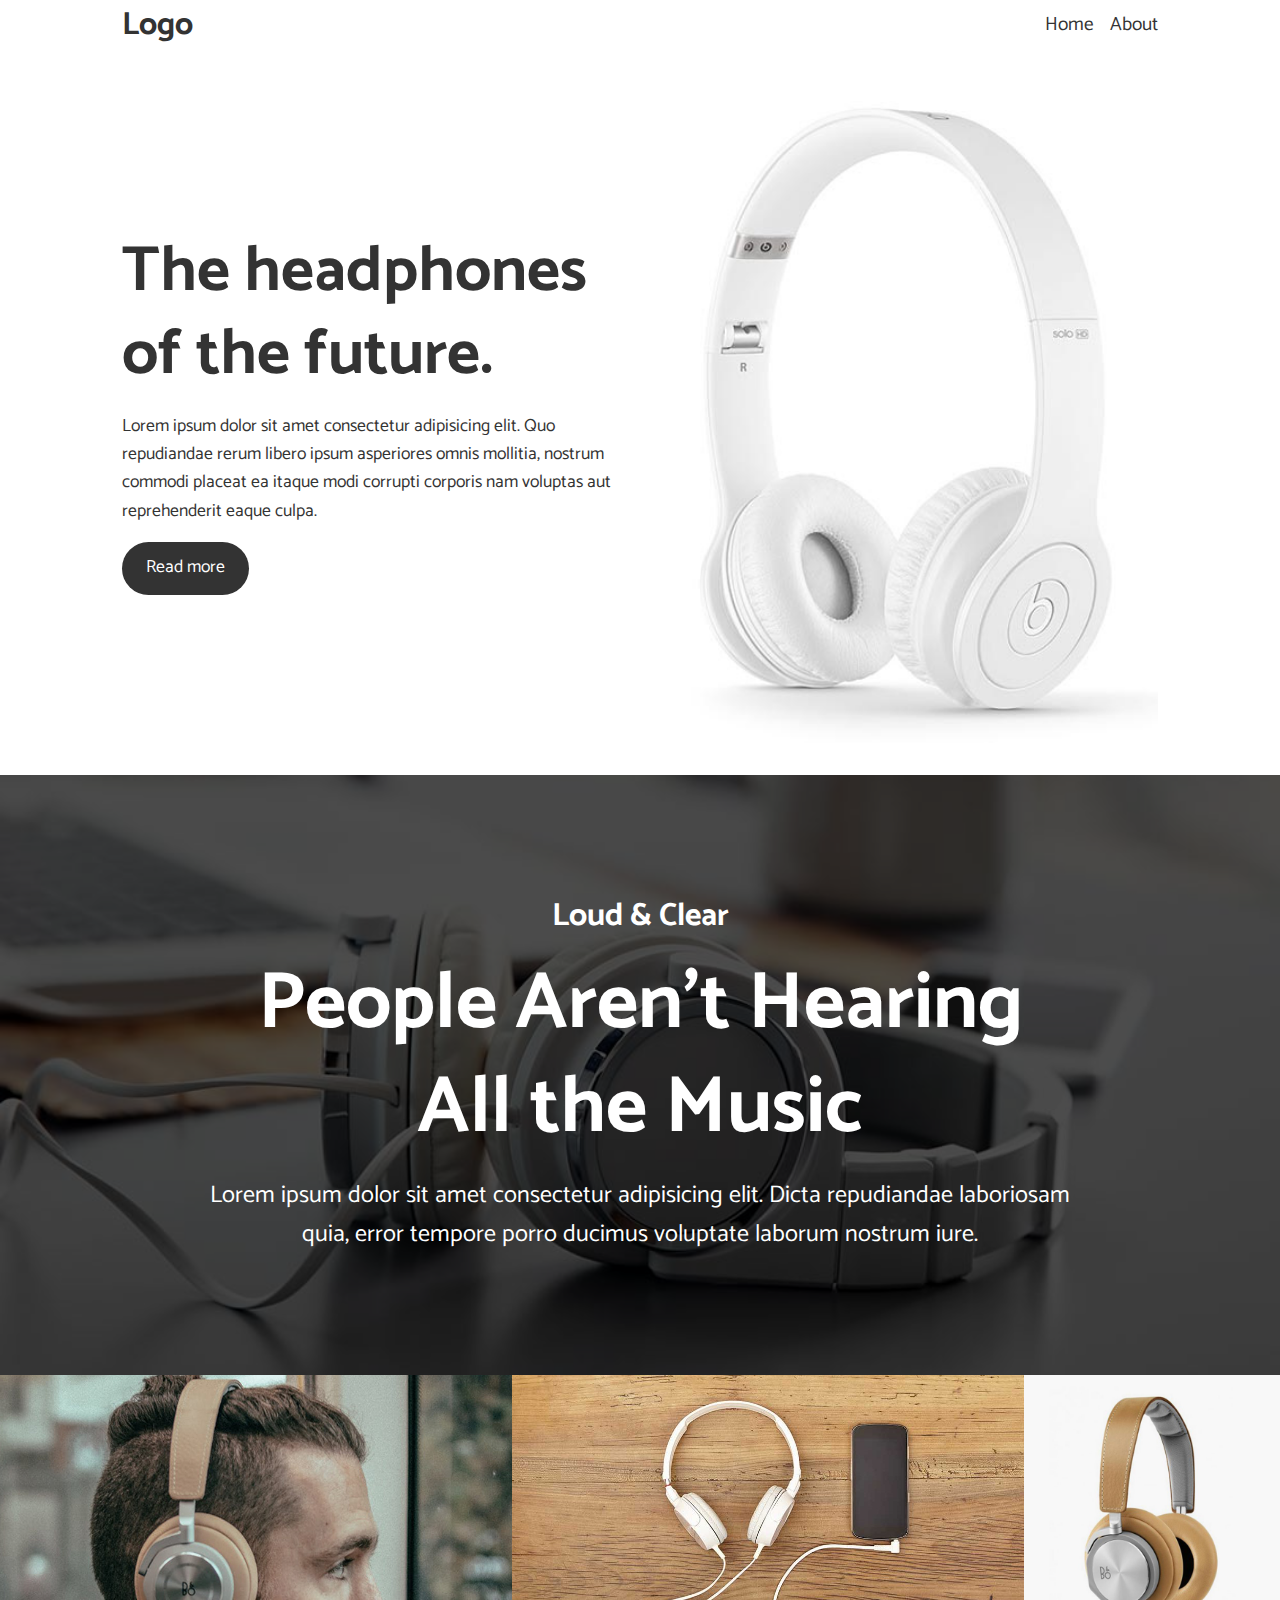
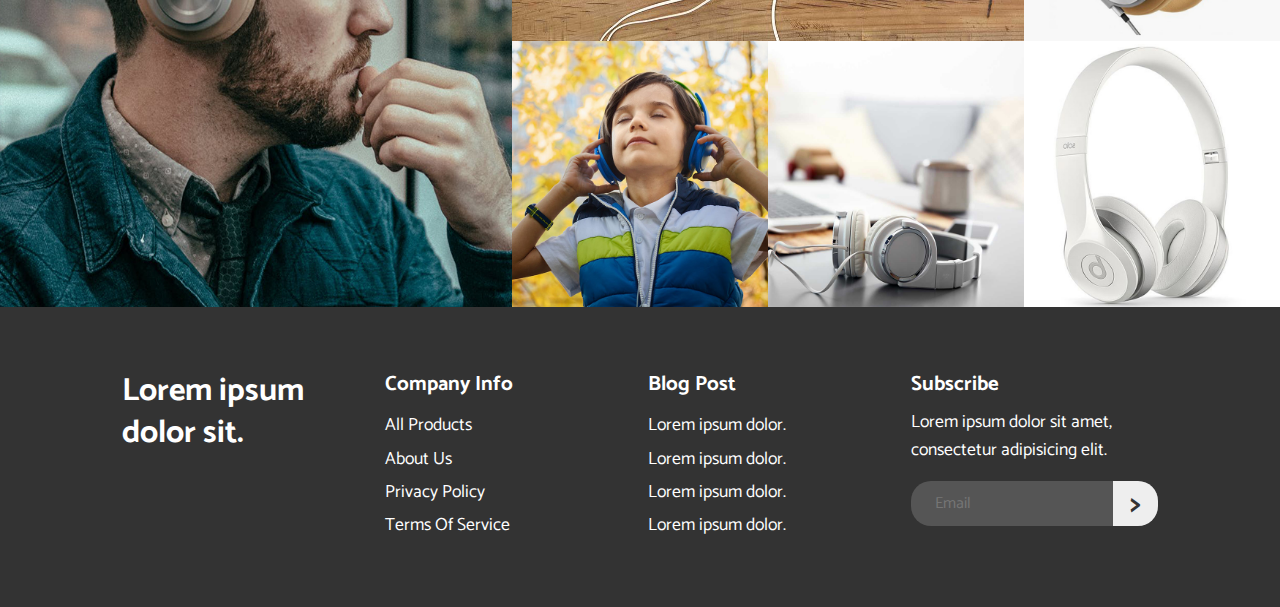
<file: index.html>
<!DOCTYPE html>
<html lang="en">
  <head>
    <meta charset="UTF-8" />
    <meta http-equiv="X-UA-Compatible" content="IE=edge" />
    <meta name="viewport" content="width=device-width, initial-scale=1.0" />
    <!-- font awesome -->
    <link
      rel="stylesheet"
      href="https://use.fontawesome.com/releases/v5.15.4/css/all.css"
      integrity="sha384-DyZ88mC6Up2uqS4h/KRgHuoeGwBcD4Ng9SiP4dIRy0EXTlnuz47vAwmeGwVChigm"
      crossorigin="anonymous"
    />

    <!-- google fonts -->
    <link
      href="https://fonts.googleapis.com/css2?family=Catamaran:wght@100;200;300;400;500;600;700;800;900&display=swap"
      rel="stylesheet"
    />

    <!-- simplelightbox -->
    <link
      rel="stylesheet"
      href="/style/simplelightbox-master/dist/simple-lightbox.min.css"
    />

    <!-- css style -->
    <link rel="stylesheet" href="/style/style.css" />
    <title>Phone - Headphones of the future</title>
  </head>
  <body>
    <!-- navigation -->
    <nav class="navbar">
      <div class="container">
        <h1 class="logo"><a href="#">Logo</a></h1>
        <ul>
          <li><a href="">Home</a></li>
          <li><a href="">About</a></li>
        </ul>
      </div>
    </nav>

    <!-- showcase -->
    <section class="section-a">
      <div class="container">
        <div>
          <h1>The headphones of the future.</h1>
          <p>
            Lorem ipsum dolor sit amet consectetur adipisicing elit. Quo
            repudiandae rerum libero ipsum asperiores omnis mollitia, nostrum
            commodi placeat ea itaque modi corrupti corporis nam voluptas aut
            reprehenderit eaque culpa.
          </p>
          <a href="#" class="btn">Read more</a>
        </div>
        <img src="/images/showcase.jpg" alt="showcase image" />
      </div>
    </section>

    <!-- about -->
    <section id="about" class="section-b">
      <div class="overlay">
        <div class="section-b-inner py-5">
          <h3 class="text-2">Loud & Clear</h3>
          <h2 class="text-5 mt-1">People Aren't Hearing All the Music</h2>
          <p class="mt-1">
            Lorem ipsum dolor sit amet consectetur adipisicing elit. Dicta
            repudiandae laboriosam quia, error tempore porro ducimus voluptate
            laborum nostrum iure.
          </p>
        </div>
      </div>
    </section>

    <!-- gallery -->
    <section class="section-c">
      <div class="gallery">
        <a href="/images/gal2323.jpg" class="big"
          ><img src="/images/gal2323.jpg" alt="img"
        /></a>
        <a href="/images/gal39834.jpg" class="big"
          ><img src="/images/gal39834.jpg" alt="img"
        /></a>
        <a href="/images/gal43884.jpg" class="big"
          ><img src="/images/gal43884.jpg" alt="img"
        /></a>
        <a href="/images/gal4545.jpg" class="big"
          ><img src="/images/gal4545.jpg" alt="img"
        /></a>
        <a href="/images/gal4958.jpg" class="big"
          ><img src="/images/gal4958.jpg" alt="img"
        /></a>
        <a href="/images/gal74744.jpg" class="big"
          ><img src="/images/gal74744.jpg" alt="img"
        /></a>
      </div>
    </section>

    <!-- footer -->
    <footer class="footer-section">
      <div class="container">
        <div>
          <h2>Lorem ipsum dolor sit.</h2>
          <a href="#"><i class="fab fa-facebook fa-2x"></i></a>
          <a href="#"><i class="fab fa-twitter fa-2x"></i></a>
          <a href="#"><i class="fab fa-instagram fa-2x"></i></a>
        </div>
        <div>
          <h3>company info</h3>
          <ul>
            <li><a href="#">all products</a></li>
            <li><a href="#">about us</a></li>
            <li><a href="#">privacy policy</a></li>
            <li><a href="#">terms of service</a></li>
          </ul>
        </div>
        <div>
          <h3>blog post</h3>
          <ul>
            <li><a href="#">Lorem ipsum dolor.</a></li>
            <li><a href="#">Lorem ipsum dolor.</a></li>
            <li><a href="#">Lorem ipsum dolor.</a></li>
            <li><a href="#">Lorem ipsum dolor.</a></li>
          </ul>
        </div>
        <div>
          <h3>subscribe</h3>
          <p>Lorem ipsum dolor sit amet, consectetur adipisicing elit.</p>
          <form action="" name="email-form" method="post" data-netlify="true">
            <div class="email-form">
              <span class="form-control-wrap">
                <input
                  class="form-control"
                  type="email"
                  name="email"
                  id="email"
                  size="40"
                  placeholder="Email"
                />
              </span>
              <input class="form-control submit" type="submit" value="&#62;" />
            </div>
          </form>
        </div>
      </div>
    </footer>

    <!-- script -->
    <script
      src="https://cdnjs.cloudflare.com/ajax/libs/jquery/3.6.0/jquery.min.js"
      integrity="sha512-894YE6QWD5I59HgZOGReFYm4dnWc1Qt5NtvYSaNcOP+u1T9qYdvdihz0PPSiiqn/+/3e7Jo4EaG7TubfWGUrMQ=="
      crossorigin="anonymous"
      referrerpolicy="no-referrer"
    ></script>

    <script src="/js/simple-lightbox.jquery.js"></script>

    <script src="/js/index.js"></script>
  </body>
</html>
</file>
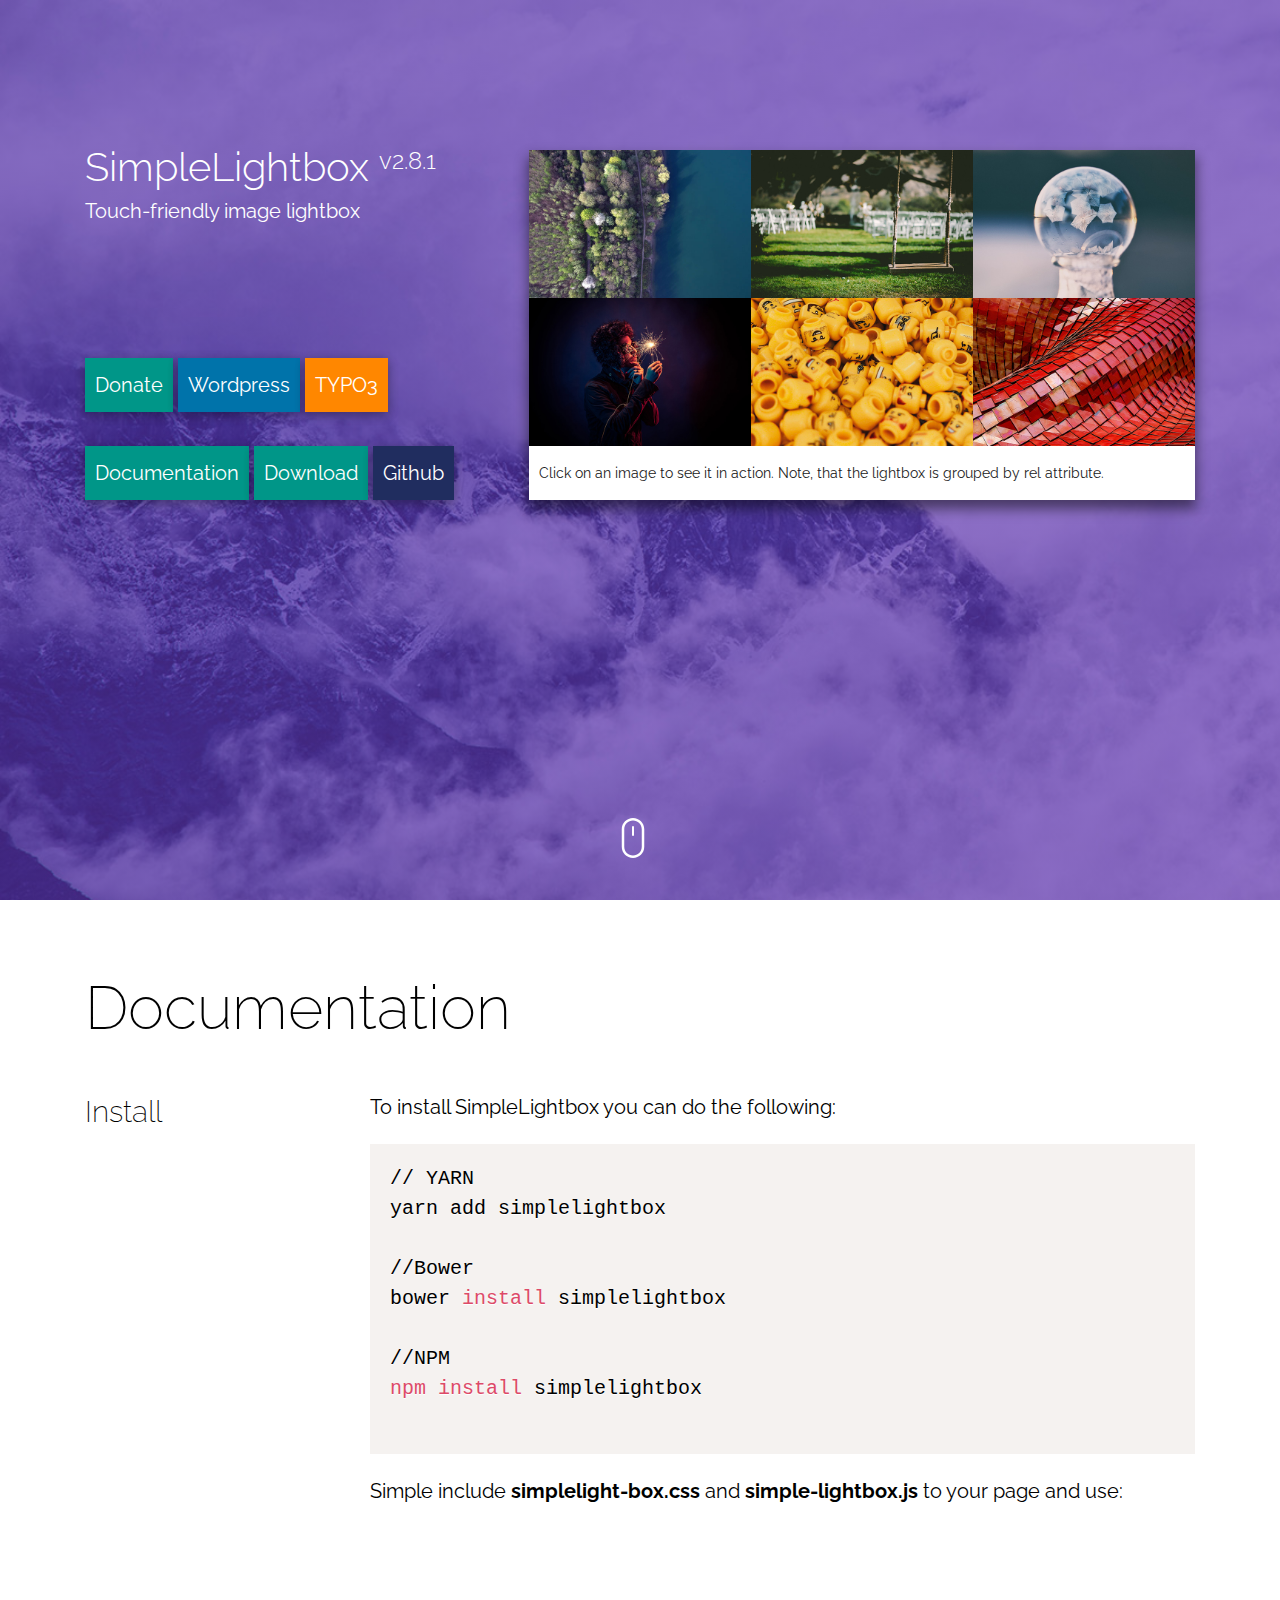
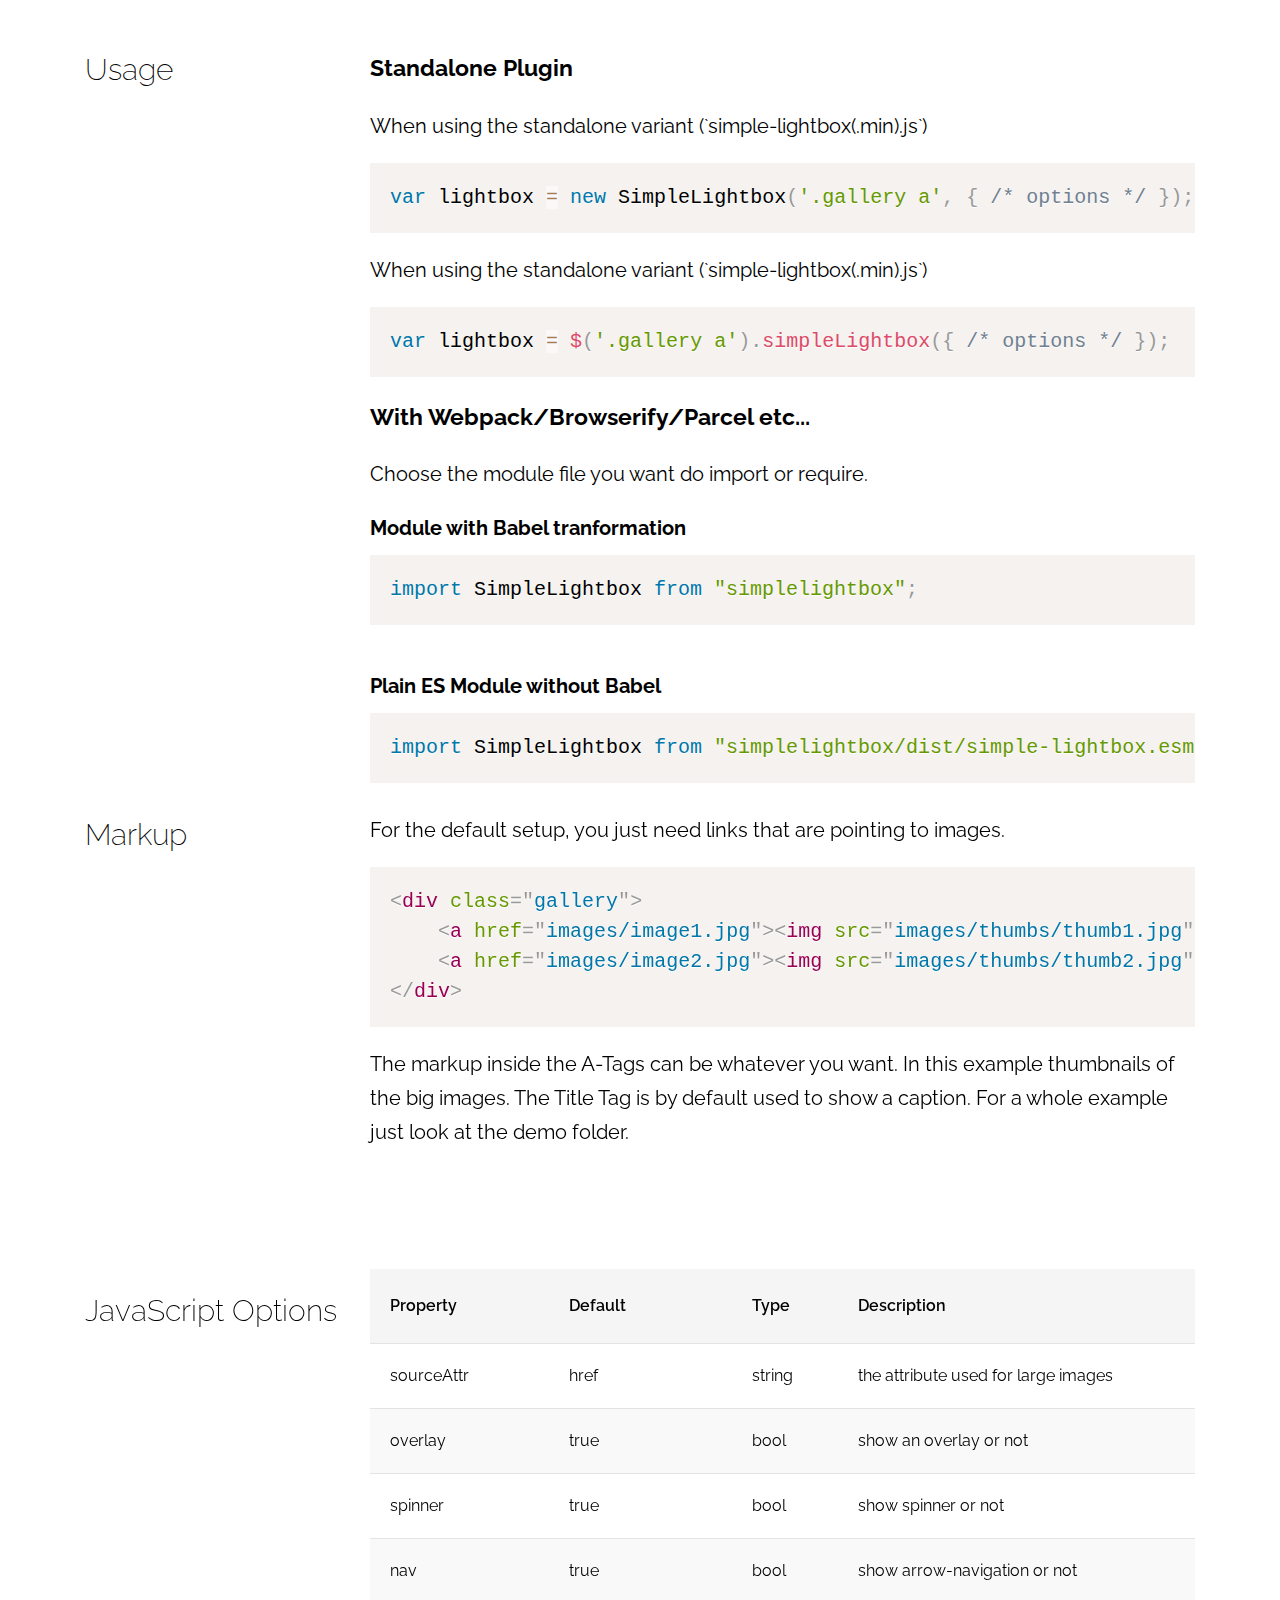
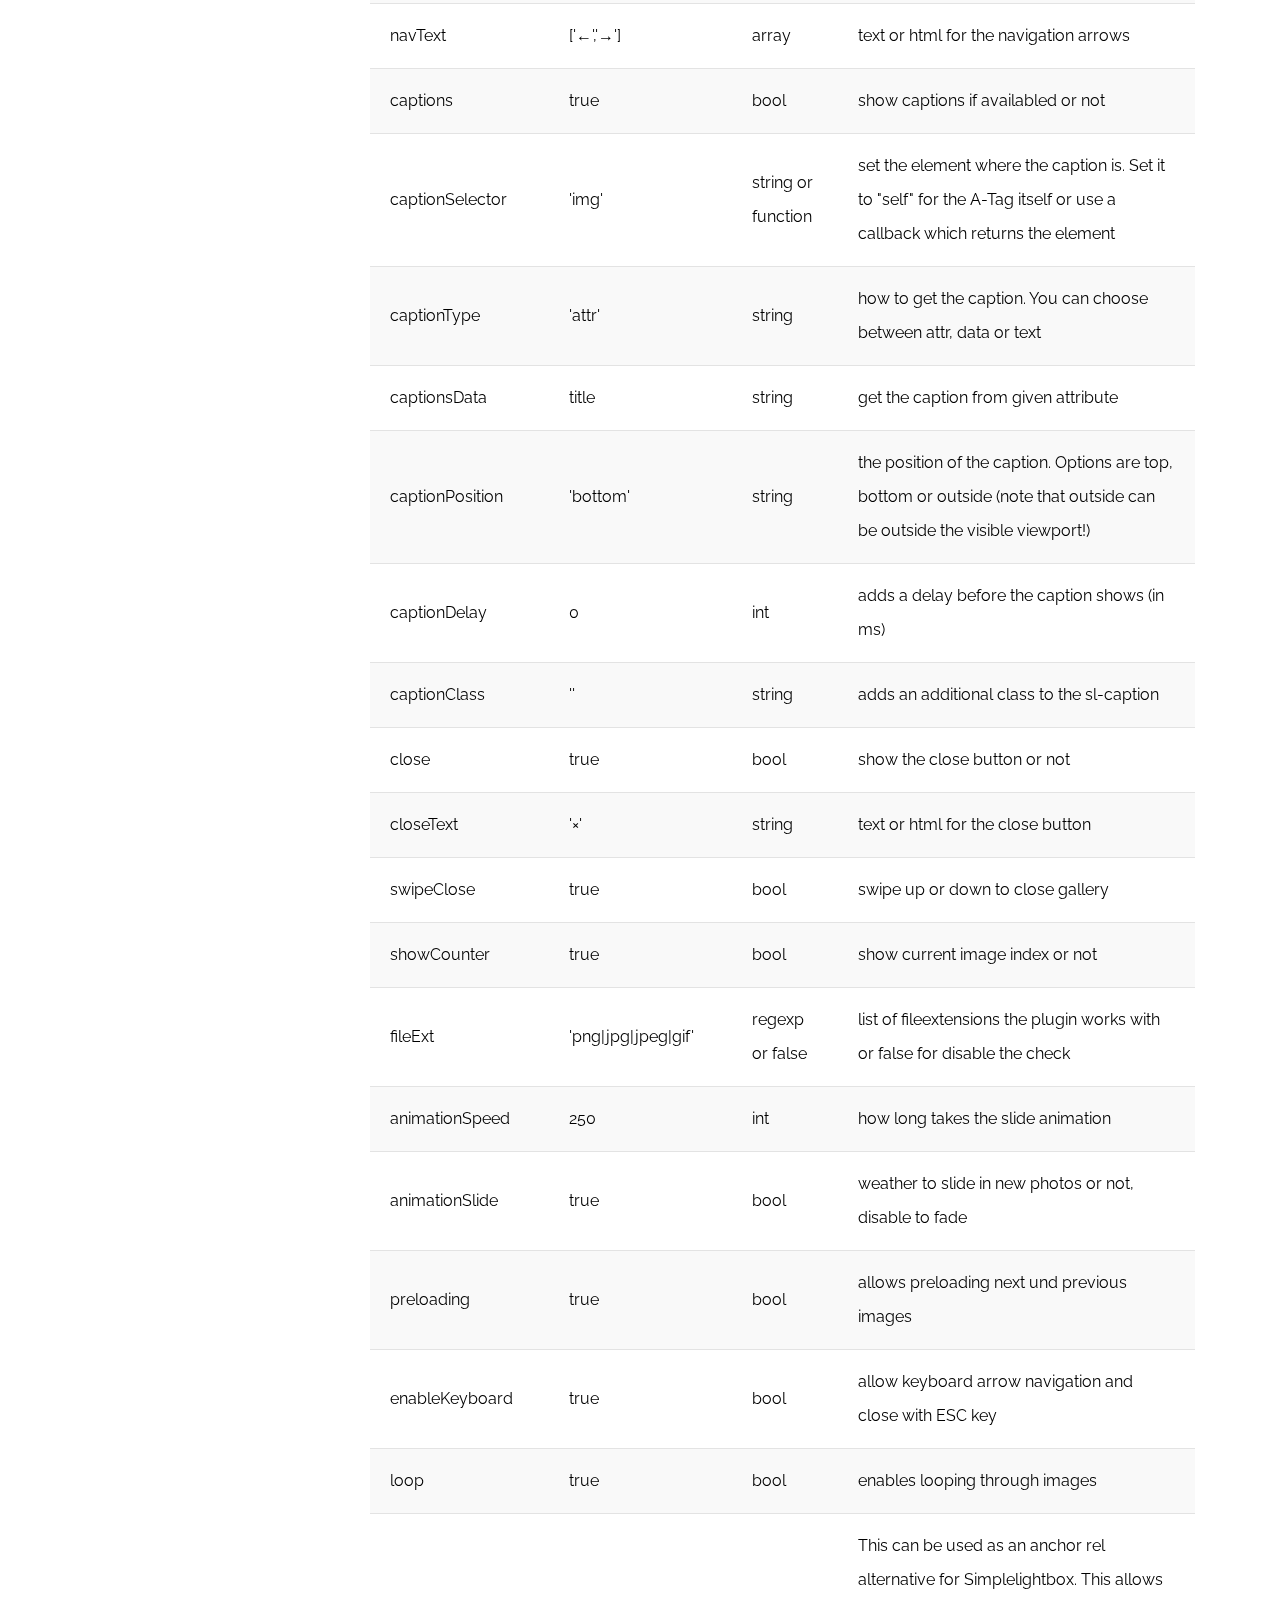
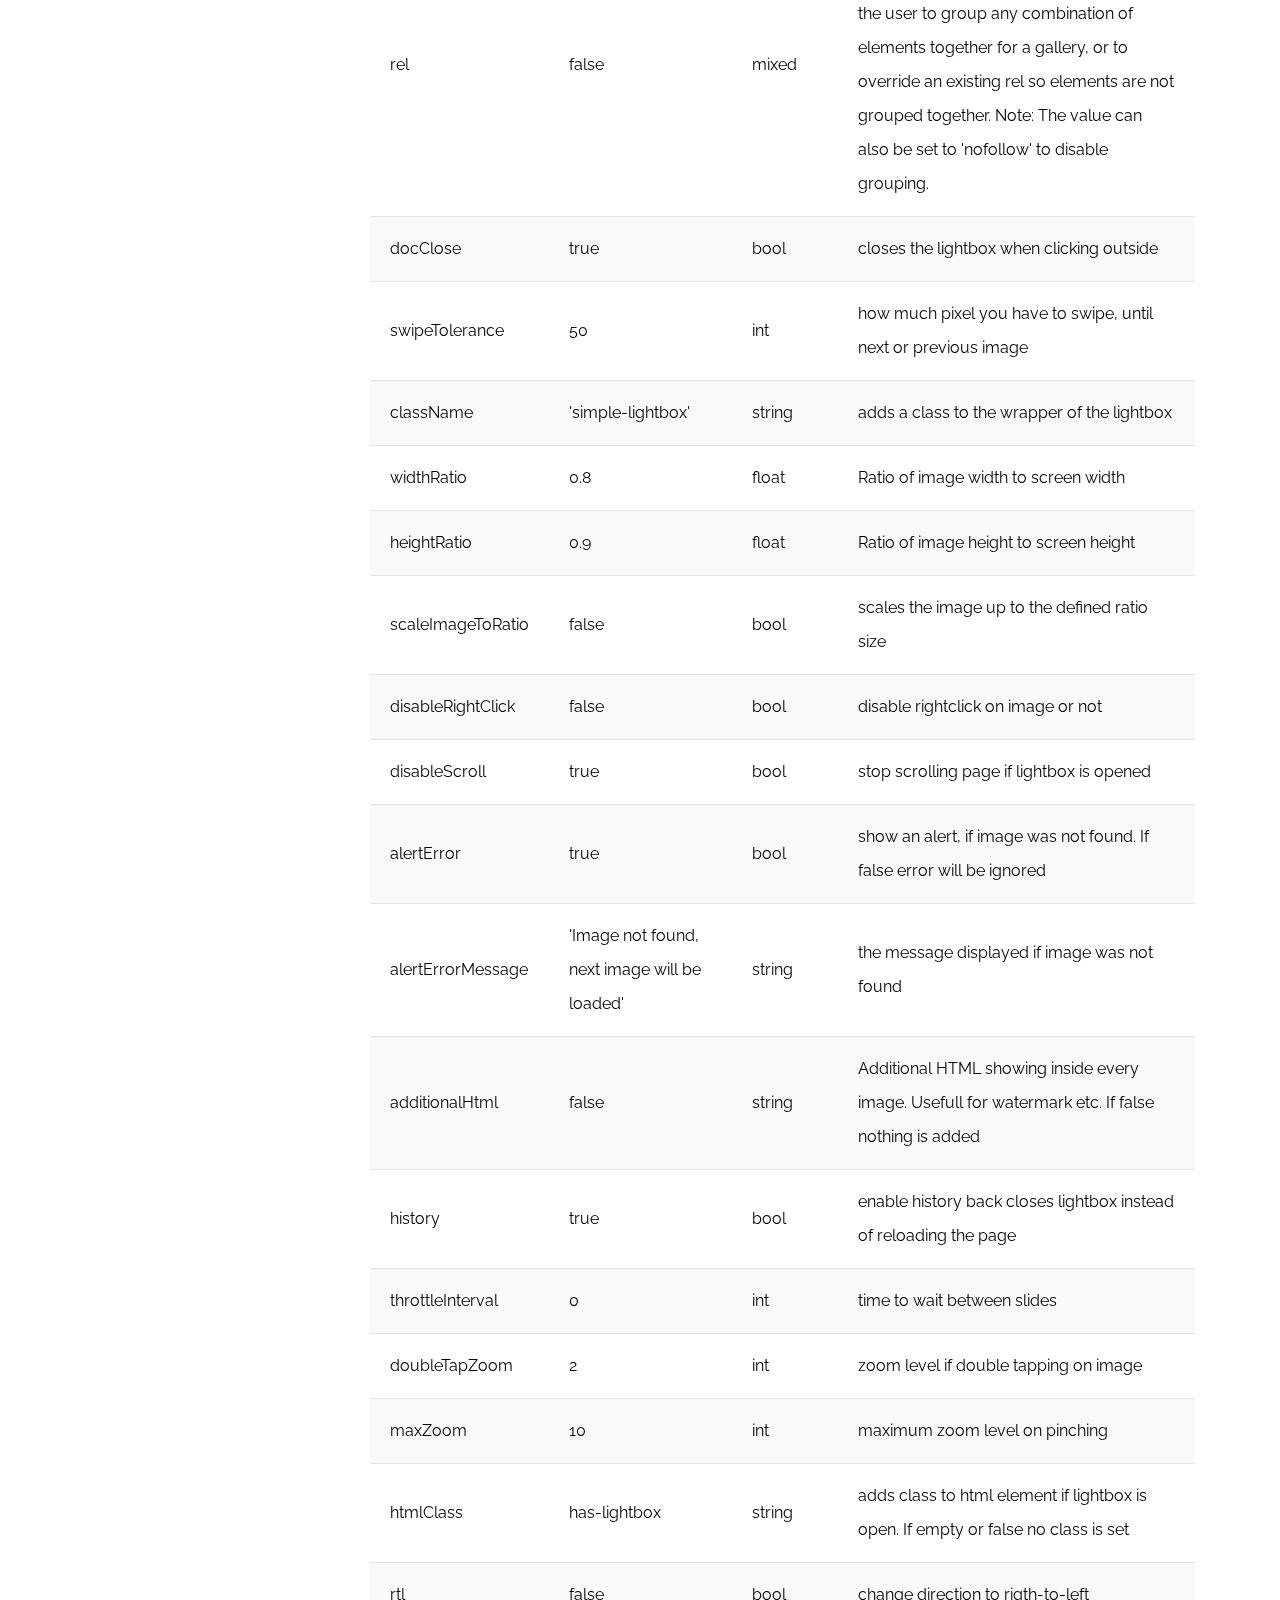
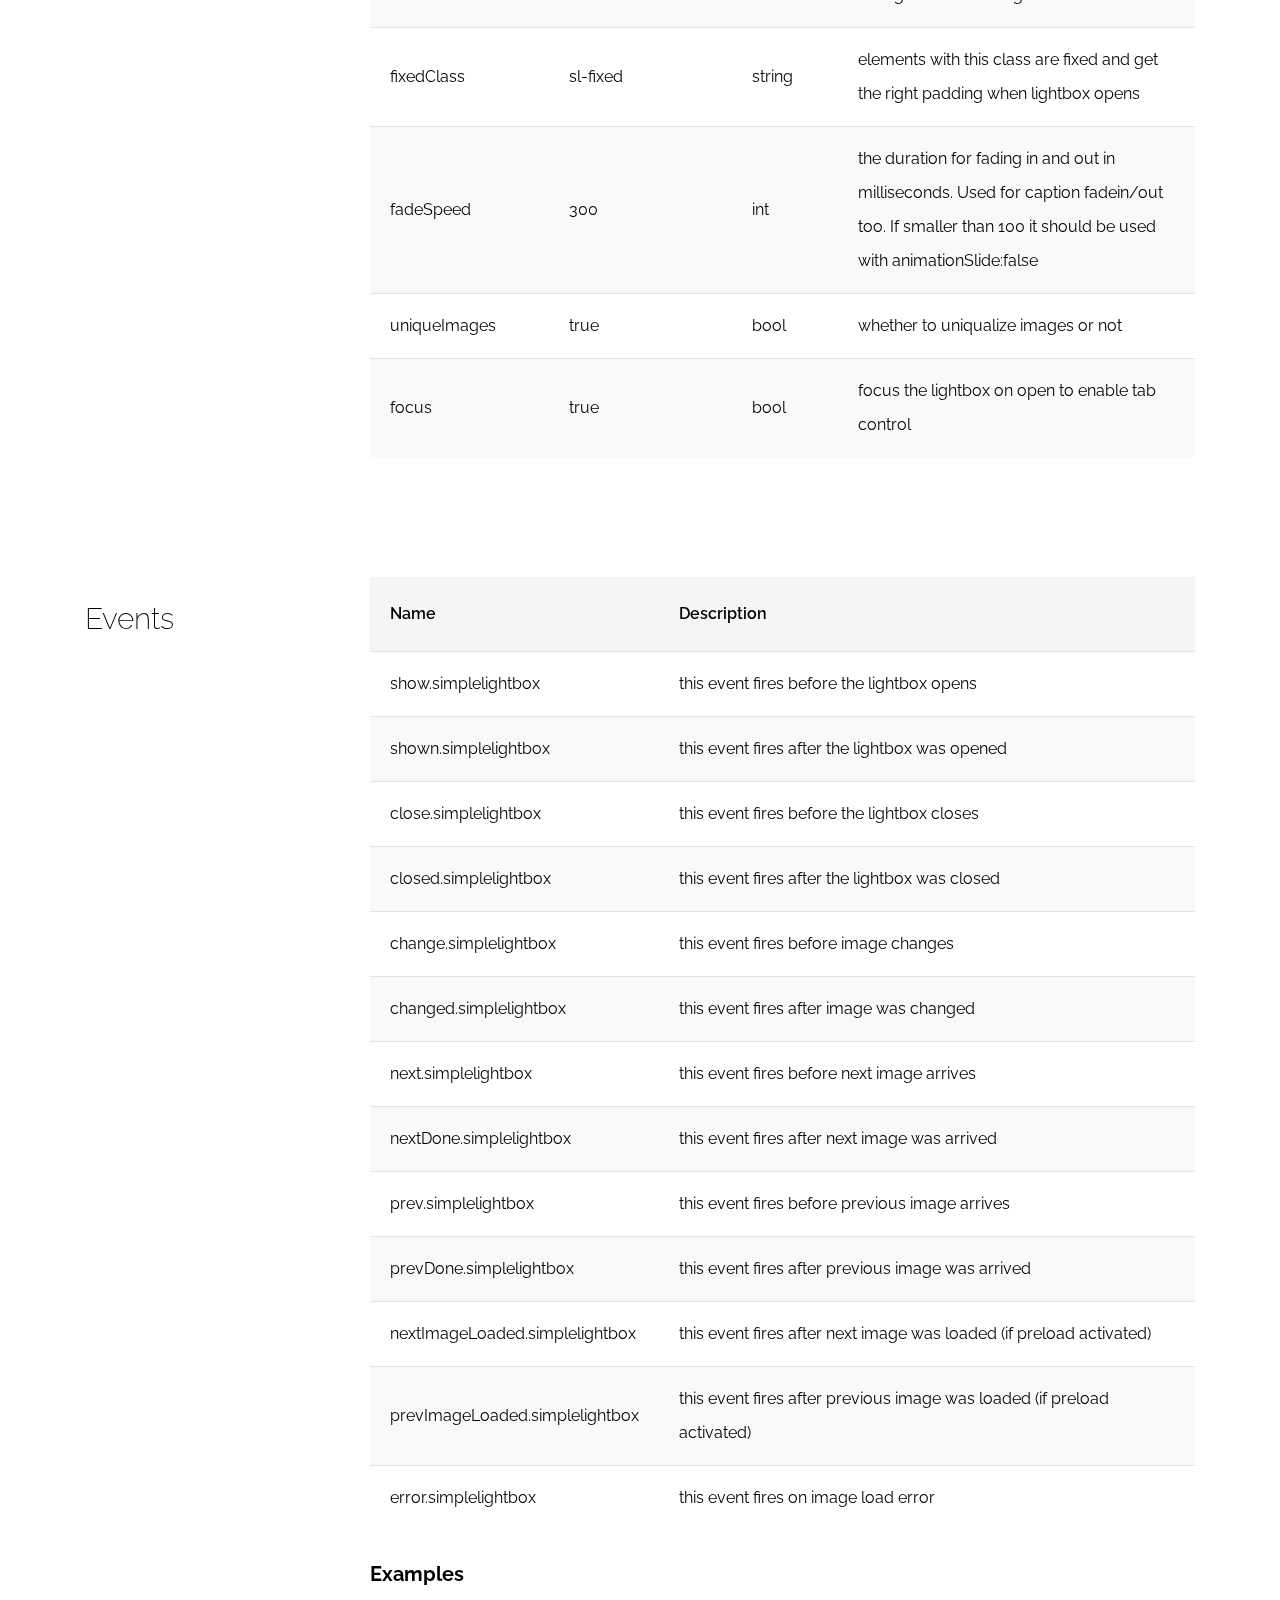
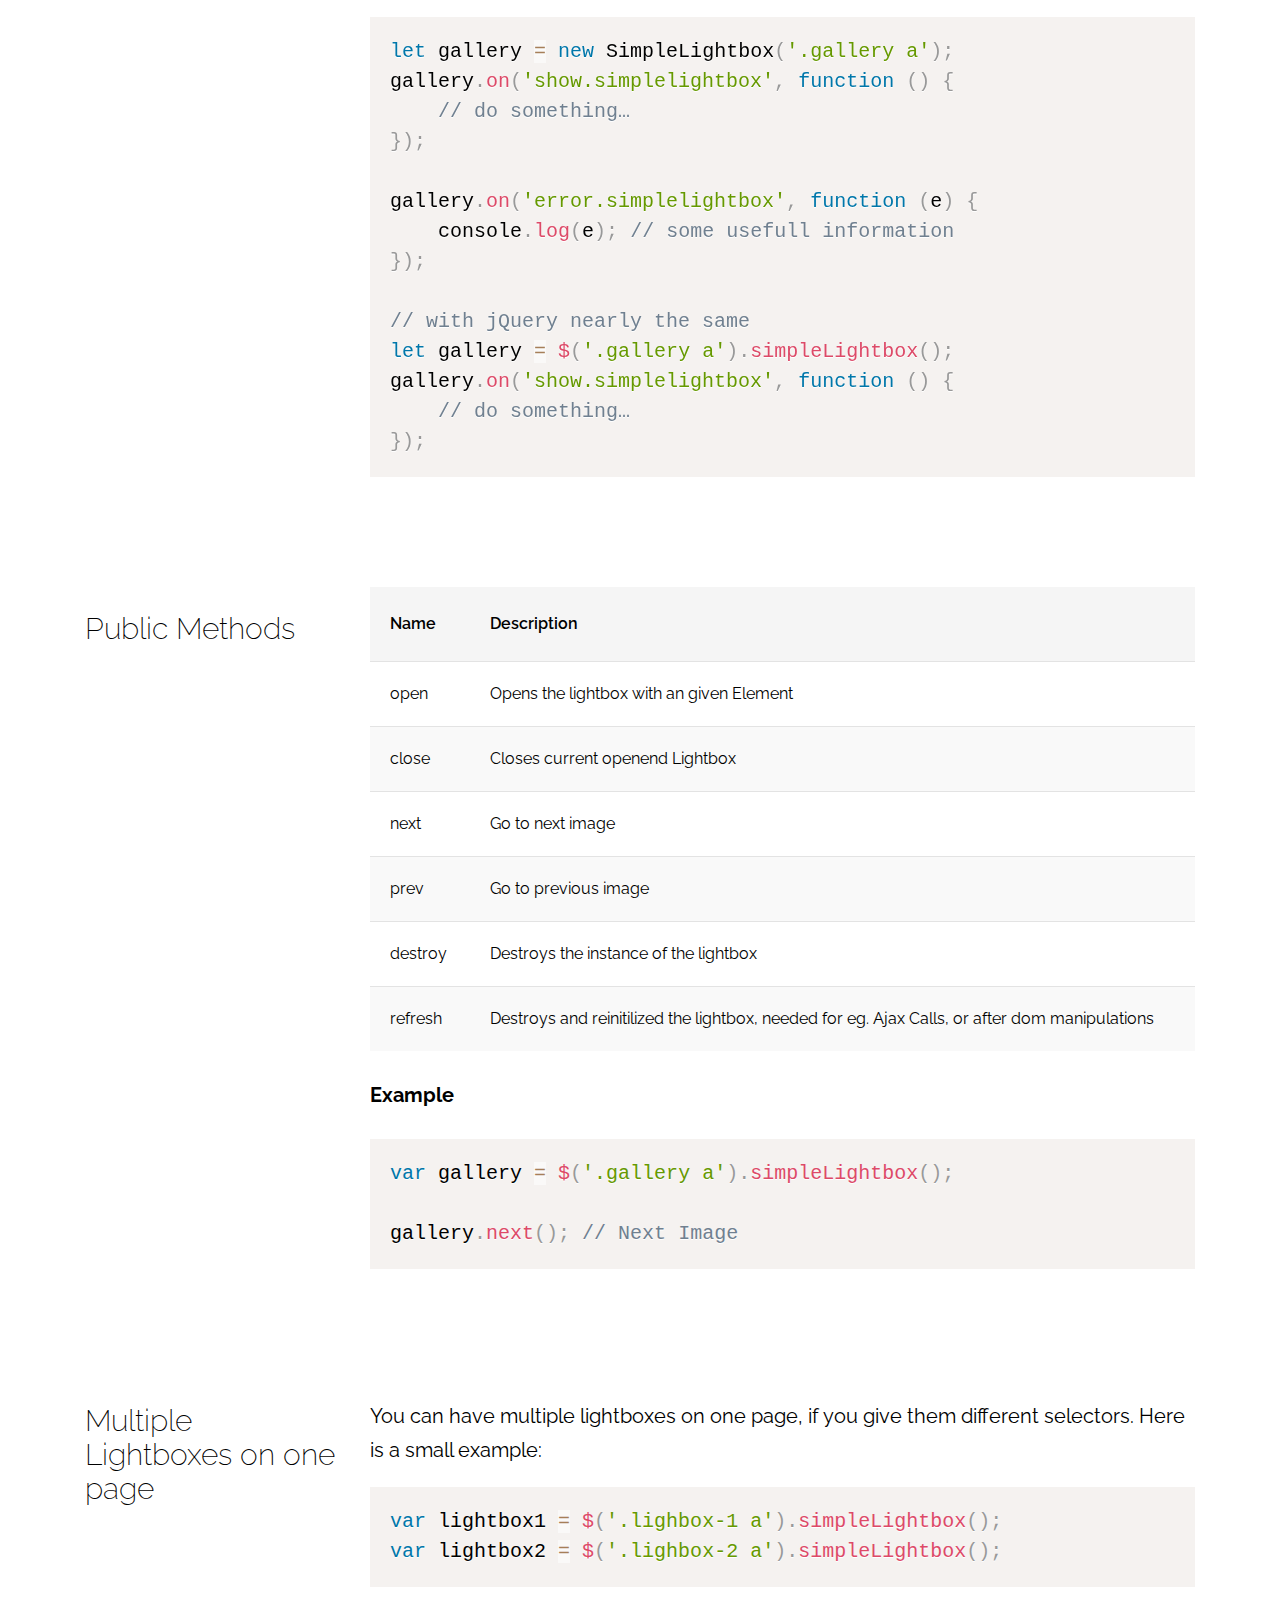
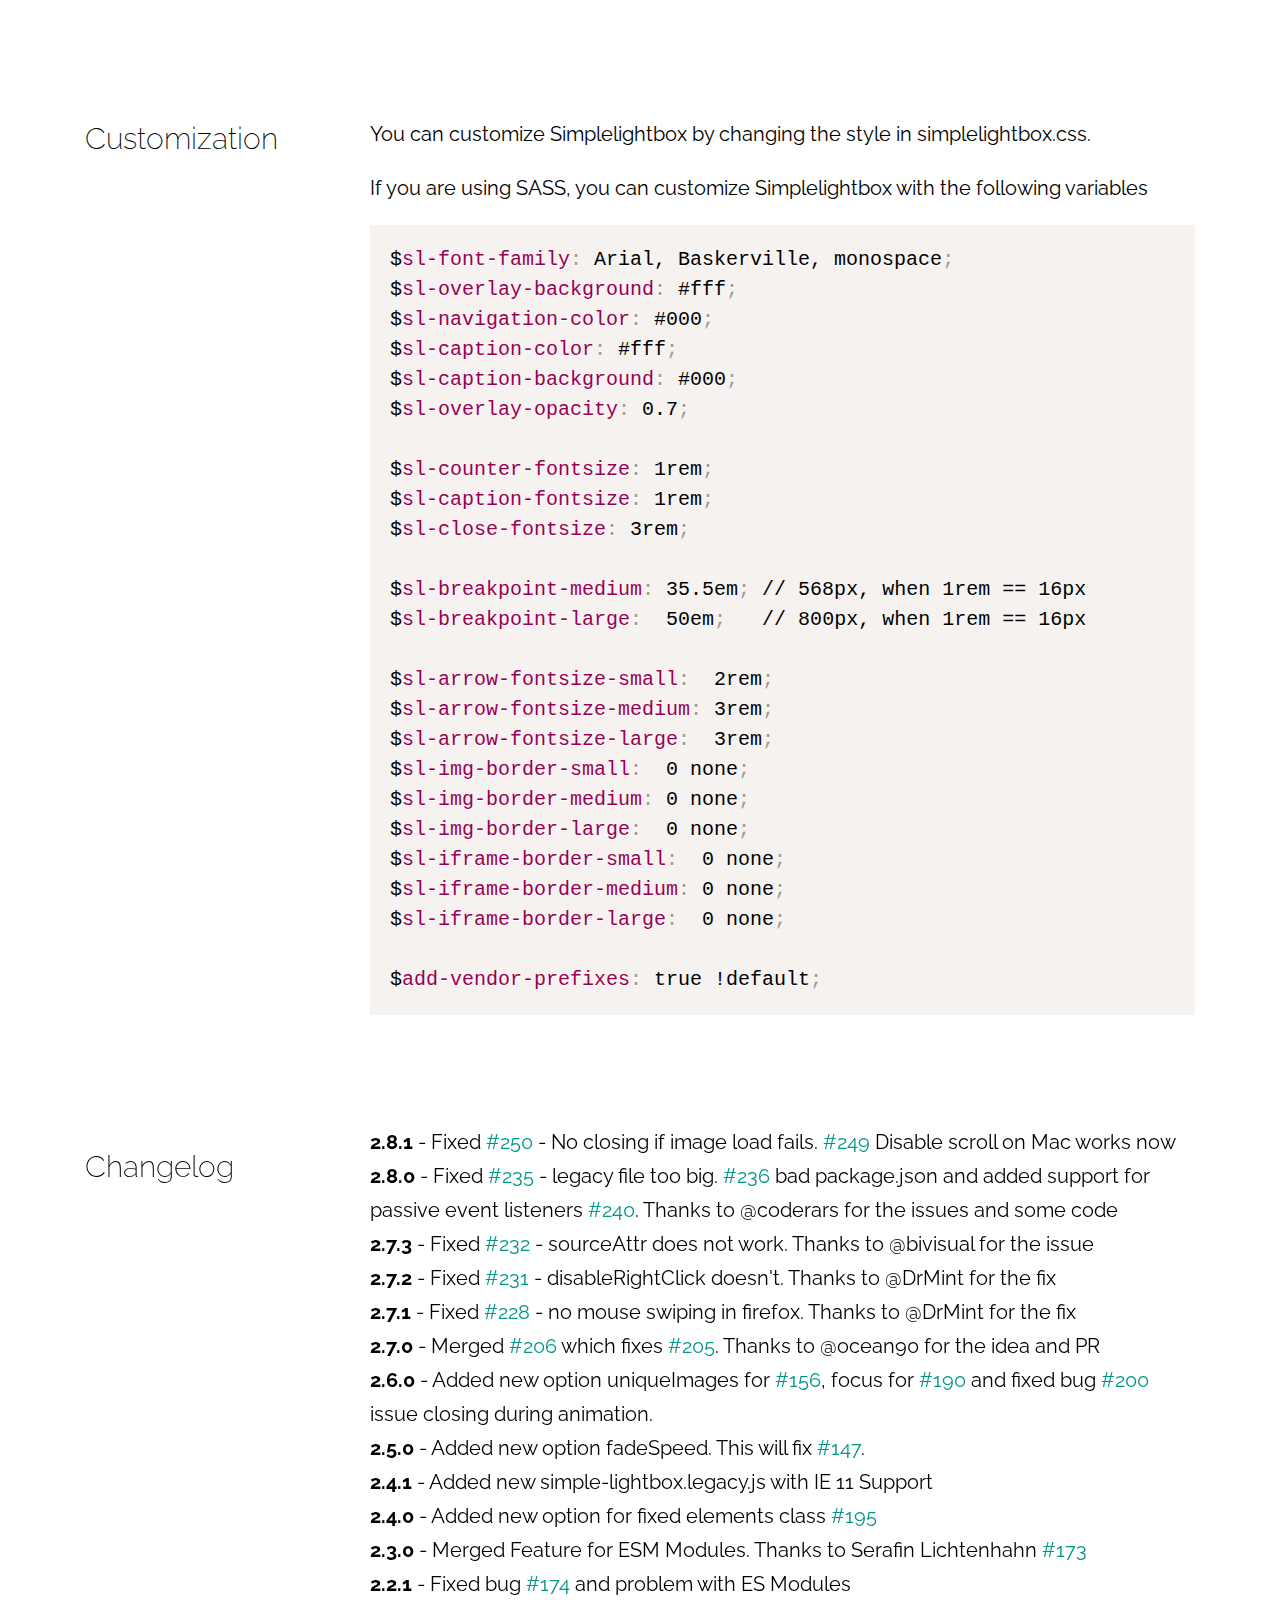
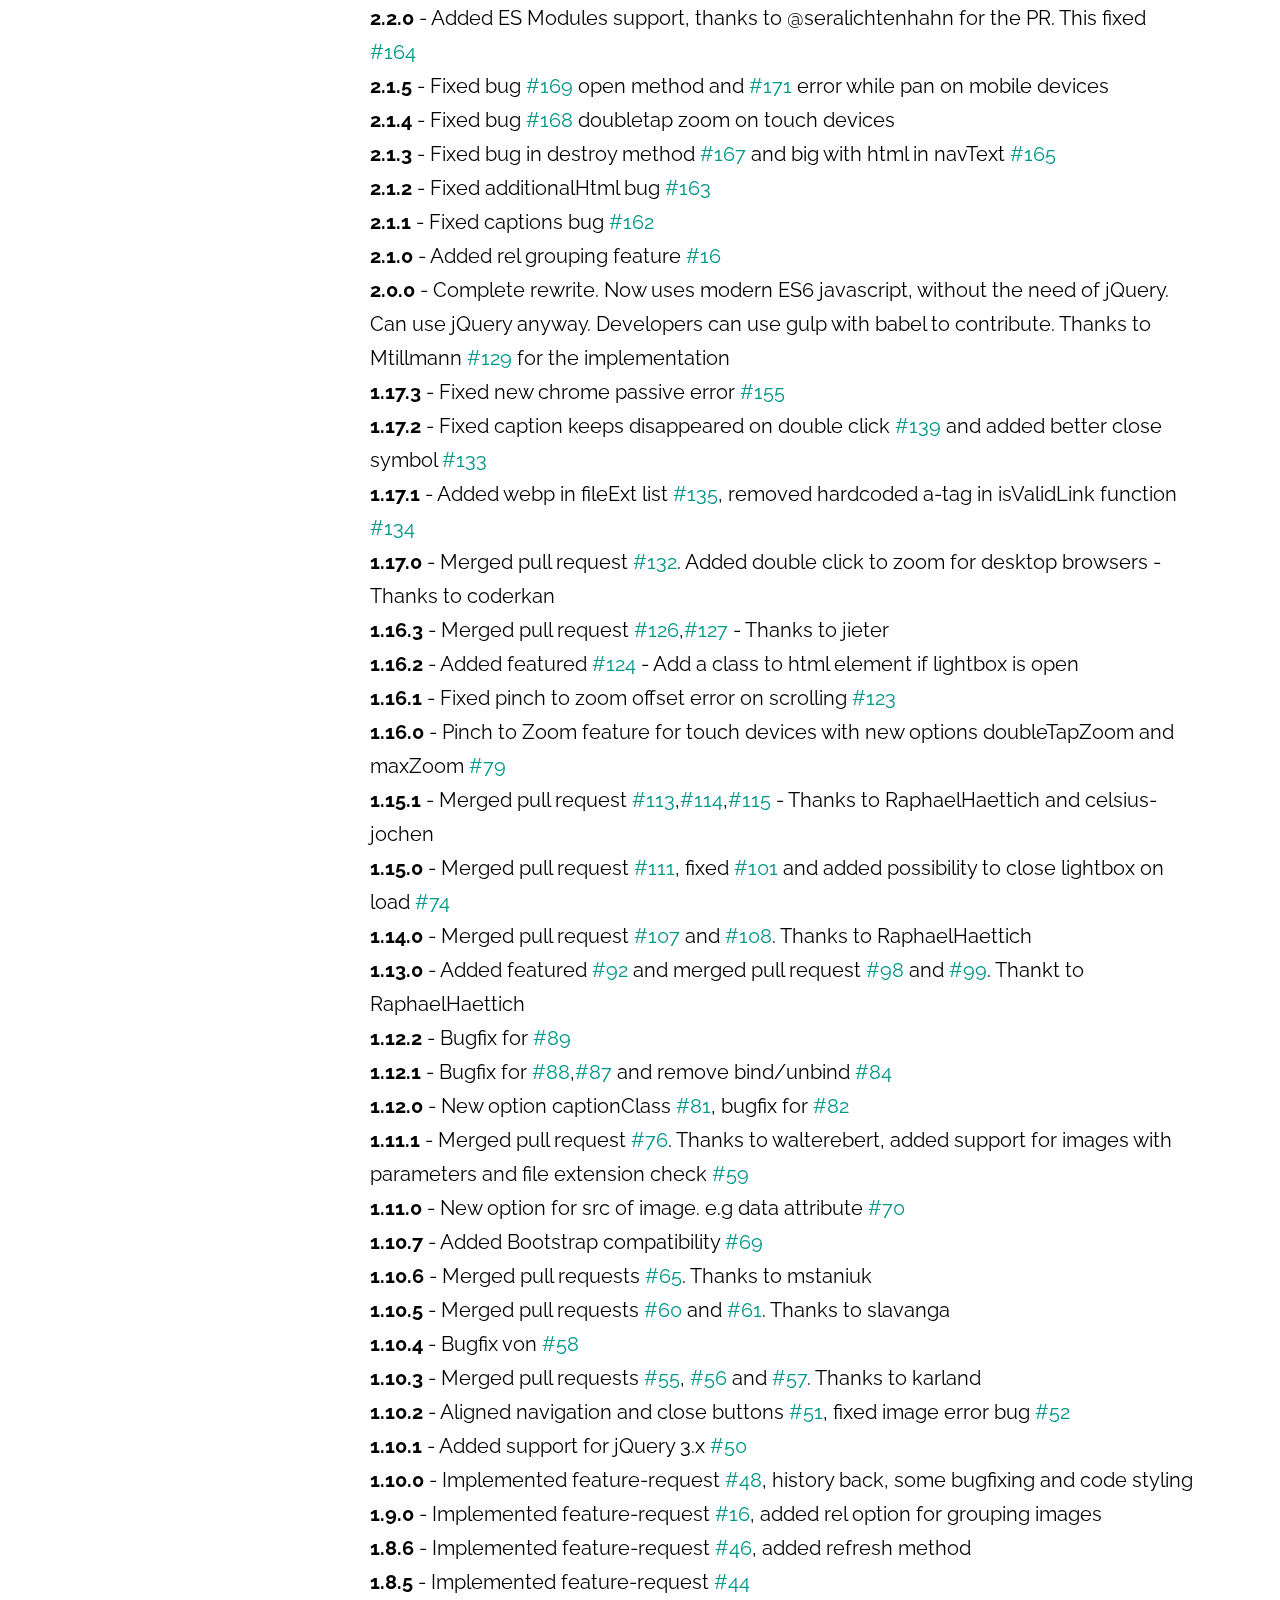
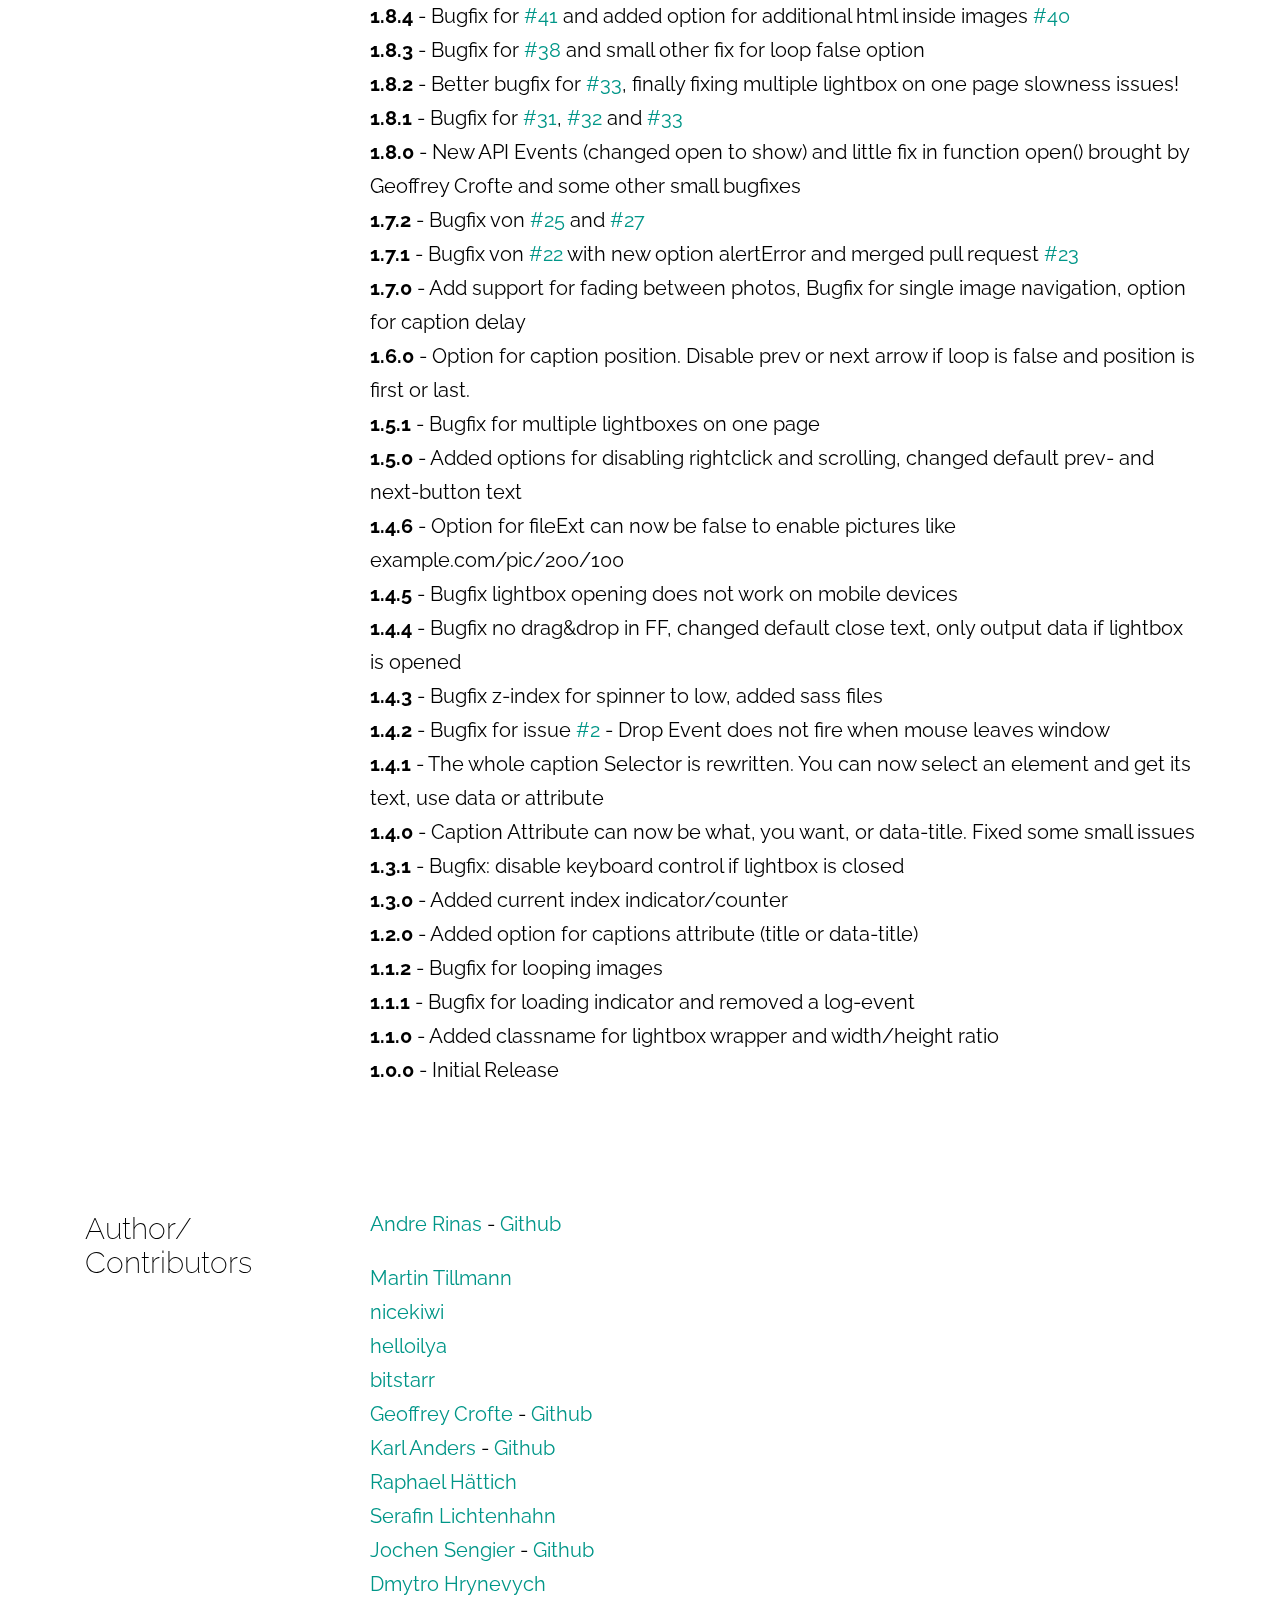
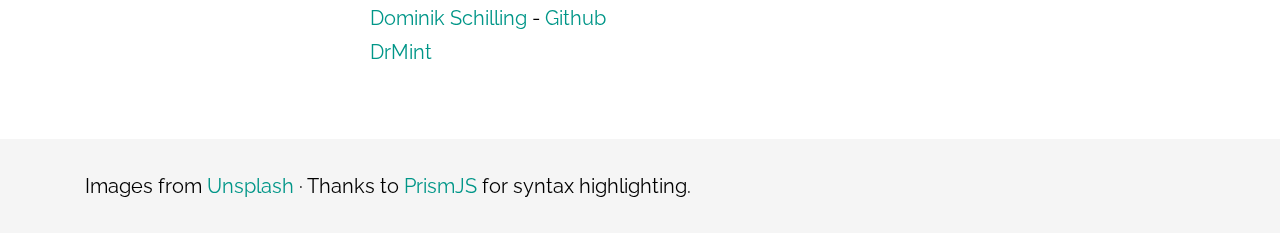
<file: style/simplelightbox-master/demo/index.html>
<!DOCTYPE html>
<html lang="en">
<head>
<meta charset="utf-8">
<meta content="width=device-width, initial-scale=1, maximum-scale=1, user-scalable=no" name="viewport" />
<link href="https://fonts.googleapis.com/css?family=Raleway:300,400,700" rel="stylesheet">
<link rel="stylesheet" href="../dist/simple-lightbox.css?v2.8.1" />
<link rel="stylesheet" href="demo.css" />
<title>SimpleLightbox by André Rinas</title>
</head>
<body>
<header>
	<div class="gradient"></div>
	<div class="header-container">
		<div class="container demo-container">
			<div class="info">
				<h1>SimpleLightbox <sup>v2.8.1</sup></h1>
				<span class="subline">Touch-friendly image lightbox</span>
				<nav>
					<a class="btn donate" target="_blank" href="https://www.paypal.me/anrinas">Donate</a>
					<a class="btn wordpress" target="_blank" href="https://wordpress.org/plugins/simplelightbox/">Wordpress</a>
					<a class="btn typo3" target="_blank" href="https://extensions.typo3.org/extension/simplelightbox/">TYPO3</a><br><br>
					<a class="btn accent-color scrolllink" href="#documentation">Documentation</a>
					<a class="btn accent-color" target="_blank" href="https://github.com/andreknieriem/simplelightbox/archive/master.zip">Download</a>
					<a class="btn github" target="_blank" href="https://github.com/andreknieriem/simplelightbox">Github</a>
				</nav>
			</div>
			<div class="small-demo">
				<a href="img/full/01.jpg"><img src="img/thumb/01.jpg" title="Drone Photography" alt="" /></a>
				<a rel="rel2" href="img/full/02.jpg"><img src="img/thumb/02.jpg" alt="" /></a>
				<a rel="rel3" href="img/full/03.jpg"><img src="img/thumb/03.jpg" alt="" /></a>
				<a rel="rel2" href="img/full/04.jpg"><img src="img/thumb/04.jpg" alt="" /></a>
				<a rel="rel2" href="img/full/05.jpg"><img src="img/thumb/05.jpg" alt="" title="Lego Heads" /></a>
				<a rel="rel1" href="img/full/06.jpg"><img src="img/thumb/06.jpg" alt="" /></a>
				<div class="clearing"></div>
				<div class="caption">
					Click on an image to see it in action. Note, that the lightbox is grouped by rel attribute.
				</div>
			</div>
			<div class="clearing"></div>
		</div>
		<a class="scroll-hint scrolllink" href="#documentation"><span class="scrollwheel"></span></a>
	</div>
</header>
<div class="flyin-navi sl-fixed">
	<div class="container">
		<ul>
			<li><a class="scrolllink" href="#install">Install</a></li>
			<li><a class="scrolllink" href="#usage">Usage</a></li>
			<li><a class="scrolllink" href="#options">Options</a></li>
			<li><a class="scrolllink" href="#events">Events</a></li>
			<li><a class="scrolllink" href="#publicmethods">Public Methods</a></li>
			<li><a class="scrolllink" href="#multiple">Multiple</a></li>
			<li><a class="scrolllink" href="#customization">Customization</a></li>
		</ul>
	</div>
</div>
<section>
	<div class="container" id="documentation">
		<h1>Documentation</h1>
		<div class="row">
			<div class="col-left" id="install">
				<h2>Install</h2>
			</div>
			<div class="col-right">
				<p>
					To install SimpleLightbox you can do the following:
				</p>
				<pre>
<code class="language-bash">// YARN
yarn add simplelightbox

//Bower
bower install simplelightbox

//NPM
npm install simplelightbox</code>
				</pre>
				<p>
					Simple include <strong>simplelight-box.css</strong> and <strong>simple-lightbox.js</strong> to your page and use:
				</p>
			</div>
		</div>
	</div>
</section>
<section>
	<div class="container">
		<div class="row">
			<div class="col-left" id="usage">
				<h2>Usage</h2>
			</div>
			<div class="col-right">
				<h3>Standalone Plugin</h3>
				<p>
					When using the standalone variant (`simple-lightbox(.min).js`)
				</p>
				<pre class="language-javascript"><code class="language-javascript">var lightbox = new SimpleLightbox('.gallery a', { /* options */ });</code></pre>
				<p>
					When using the standalone variant (`simple-lightbox(.min).js`)
				</p>
				<pre class="language-javascript"><code class="language-javascript">var lightbox = $('.gallery a').simpleLightbox({ /* options */ });</code></pre>

				<h3>With Webpack/Browserify/Parcel etc...</h3>
				<p>Choose the module file you want do import or require.</p>
				<strong>Module with Babel tranformation</strong><br>
				<pre class="language-javascript"><code class="language-javascript">import SimpleLightbox from "simplelightbox";</code></pre>
				<br>
				<strong>Plain ES Module without Babel</strong><br>
				<pre class="language-javascript"><code class="language-javascript">import SimpleLightbox from "simplelightbox/dist/simple-lightbox.esm";</code></pre>
			</div>
		</div>
		<div class="row">
			<div class="col-left" id="usage">
				<h2>Markup</h2>
			</div>
			<div class="col-right">
				<p>For the default setup, you just need links that are pointing to images.</p>
				<pre class="language-markup"><code class="language-markup">&lt;div class="gallery"&gt;
    &lt;a href="images/image1.jpg"&gt;&lt;img src="images/thumbs/thumb1.jpg" alt="" title=""/&gt;&lt;/a&gt;
    &lt;a href="images/image2.jpg"&gt;&lt;img src="images/thumbs/thumb2.jpg" alt="" title="Beautiful Image"/&gt;&lt;/a&gt;
&lt;/div&gt;</code></pre>
				<p>
				The markup inside the A-Tags can be whatever you want. In this example thumbnails of the big images. The Title Tag is by default used to show a caption.
				For a whole example just look at the demo folder.
				</p>
			</div>
		</div>
	</div>
</section>
<section>
	<div class="container">
		<div class="row">
			<div class="col-left" id="options">
				<h2>JavaScript Options</h2>
			</div>
			<div class="col-right">
				<table>
					<thead>
					<tr>
					<th>Property</th>
					<th>Default</th>
					<th>Type</th>
					<th>Description</th>
					</tr>
					</thead>
					<tbody>
					<tr>
					<td>sourceAttr</td>
					<td>href</td>
					<td>string</td>
					<td>the attribute used for large images</td>
					</tr>
					<tr>
					<td>overlay</td>
					<td>true</td>
					<td>bool</td>
					<td>show an overlay or not</td>
					</tr>
					<tr>
					<td>spinner</td>
					<td>true</td>
					<td>bool</td>
					<td>show spinner or not</td>
					</tr>
					<tr>
					<td>nav</td>
					<td>true</td>
					<td>bool</td>
					<td>show arrow-navigation or not</td>
					</tr>
					<tr>
					<td>navText</td>
					<td>['←','→']</td>
					<td>array</td>
					<td>text or html for the navigation arrows</td>
					</tr>
					<tr>
					<td>captions</td>
					<td>true</td>
					<td>bool</td>
					<td>show captions if availabled or not</td>
					</tr>
					<tr>
					<td>captionSelector</td>
					<td>'img'</td>
					<td>string or function</td>
					<td>set the element where the caption is. Set it to "self" for the A-Tag itself or use a callback which returns the element</td>
					</tr>
					<tr>
					<td>captionType</td>
					<td>'attr'</td>
					<td>string</td>
					<td>how to get the caption. You can choose between attr, data or text</td>
					</tr>
					<tr>
					<td>captionsData</td>
					<td>title</td>
					<td>string</td>
					<td>get the caption from given attribute</td>
					</tr>
					<tr>
					<td>captionPosition</td>
					<td>'bottom'</td>
					<td>string</td>
					<td>the position of the caption. Options are top, bottom or outside (note that outside can be outside the visible viewport!)</td>
					</tr>
					<tr>
					<td>captionDelay</td>
					<td>0</td>
					<td>int</td>
					<td>adds a delay before the caption shows (in ms)</td>
					</tr>
					<tr>
					<td>captionClass</td>
					<td>''</td>
					<td>string</td>
					<td>adds an additional class to the sl-caption</td>
					</tr>
					<tr>
					<td>close</td>
					<td>true</td>
					<td>bool</td>
					<td>show the close button or not</td>
					</tr>
					<tr>
					<td>closeText</td>
					<td>'×'</td>
					<td>string</td>
					<td>text or html for the close button</td>
					</tr>
					<tr>
					<td>swipeClose</td>
					<td>true</td>
					<td>bool</td>
					<td>swipe up or down to close gallery</td>
					</tr>
					<tr>
					<td>showCounter</td>
					<td>true</td>
					<td>bool</td>
					<td>show current image index or not</td>
					</tr>
					<tr>
					<td>fileExt</td>
					<td>'png|jpg|jpeg|gif'</td>
					<td>regexp or false</td>
					<td>list of fileextensions the plugin works with or false for disable the check</td>
					</tr>
					<tr>
					<td>animationSpeed</td>
					<td>250</td>
					<td>int</td>
					<td>how long takes the slide animation</td>
					</tr>
					<tr>
					<td>animationSlide</td>
					<td>true</td>
					<td>bool</td>
					<td>weather to slide in new photos or not, disable to fade</td>
					</tr>
					<tr>
					<td>preloading</td>
					<td>true</td>
					<td>bool</td>
					<td>allows preloading next und previous images</td>
					</tr>
					<tr>
					<td>enableKeyboard</td>
					<td>true</td>
					<td>bool</td>
					<td>allow keyboard arrow navigation and close with ESC key</td>
					</tr>
					<tr>
					<td>loop</td>
					<td>true</td>
					<td>bool</td>
					<td>enables looping through images</td>
					</tr>
					<tr>
					<td>rel</td>
					<td>false</td>
					<td>mixed</td>
					<td>This can be used as an anchor rel alternative for Simplelightbox. This allows the user to group any combination of elements together for a gallery, or to override an existing rel so elements are not grouped together. Note: The value can also be set to 'nofollow' to disable grouping.</td>
					</tr>
					<tr>
					<td>docClose</td>
					<td>true</td>
					<td>bool</td>
					<td>closes the lightbox when clicking outside</td>
					</tr>
					<tr>
					<td>swipeTolerance</td>
					<td>50</td>
					<td>int</td>
					<td>how much pixel you have to swipe, until next or previous image</td>
					</tr>
					<tr>
					<td>className</td>
					<td>'simple-lightbox'</td>
					<td>string</td>
					<td>adds a class to the wrapper of the lightbox</td>
					</tr>
					<tr>
					<td>widthRatio</td>
					<td>0.8</td>
					<td>float</td>
					<td>Ratio of image width to screen width</td>
					</tr>
					<tr>
					<td>heightRatio</td>
					<td>0.9</td>
					<td>float</td>
					<td>Ratio of image height to screen height</td>
					</tr>
					<td>scaleImageToRatio</td>
					<td>false</td>
					<td>bool</td>
					<td>scales the image up to the defined ratio size</td>
					</tr>
					<tr>
					<td>disableRightClick</td>
					<td>false</td>
					<td>bool</td>
					<td>disable rightclick on image or not</td>
					</tr>
					<tr>
					<td>disableScroll</td>
					<td>true</td>
					<td>bool</td>
					<td>stop scrolling page if lightbox is opened</td>
					</tr>
					<tr>
					<td>alertError</td>
					<td>true</td>
					<td>bool</td>
					<td>show an alert, if image was not found. If false error will be ignored</td>
					</tr>
					<tr>
					<td>alertErrorMessage</td>
					<td>'Image not found, next image will be loaded'</td>
					<td>string</td>
					<td>the message displayed if image was not found</td>
					</tr>
					<tr>
					<td>additionalHtml</td>
					<td>false</td>
					<td>string</td>
					<td>Additional HTML showing inside every image. Usefull for watermark etc. If false nothing is added</td>
					</tr>
					<tr>
					<td>history</td>
					<td>true</td>
					<td>bool</td>
					<td>enable history back closes lightbox instead of reloading the page</td>
					</tr>
					<tr>
					<td>throttleInterval</td>
					<td>0</td>
					<td>int</td>
					<td>time to wait between slides</td>
					</tr>
					<tr>
					<td>doubleTapZoom</td>
					<td>2</td>
					<td>int</td>
					<td>zoom level if double tapping on image</td>
					</tr>
					<tr>
					<td>maxZoom</td>
					<td>10</td>
					<td>int</td>
					<td>maximum zoom level on pinching</td>
					</tr>
					<tr>
					<td>htmlClass</td>
					<td>has-lightbox</td>
					<td>string</td>
					<td>adds class to html element if lightbox is open. If empty or false no class is set</td>
					</tr>
					<tr>
					<td>rtl</td>
					<td>false</td>
					<td>bool</td>
					<td>change direction to rigth-to-left</td>
					</tr>
					<tr>
					<td>fixedClass</td>
					<td>sl-fixed</td>
					<td>string</td>
					<td>elements with this class are fixed and get the right padding when lightbox opens</td>
					</tr>
					<tr>
					<td>fadeSpeed</td>
					<td>300</td>
					<td>int</td>
					<td>the duration for fading in and out in milliseconds. Used for caption fadein/out too. If smaller than 100 it should be used with animationSlide:false</td>
					</tr>
					<tr>
					<td>uniqueImages</td>
					<td>true</td>
					<td>bool</td>
					<td>whether to uniqualize images or not</td>
					</tr>
					<tr>
					<td>focus</td>
					<td>true</td>
					<td>bool</td>
					<td>focus the lightbox on open to enable tab control</td>
					</tr>
					</tbody>
					</table>
			</div>
		</div>
	</div>
</section>
<section>
	<div class="container">
		<div class="row">
			<div class="col-left" id="events">
				<h2>Events</h2>
			</div>
			<div class="col-right">
				<table>
				<thead>
				<tr>
				<th>Name</th>
				<th>Description</th>
				</tr>
				</thead>
				<tbody>
				<tr>
				<td>show.simplelightbox</td>
				<td>this event fires before the lightbox opens</td>
				</tr>
				<tr>
				<td>shown.simplelightbox</td>
				<td>this event fires after the lightbox was opened</td>
				</tr>
				<tr>
				<td>close.simplelightbox</td>
				<td>this event fires before the lightbox closes</td>
				</tr>
				<tr>
				<td>closed.simplelightbox</td>
				<td>this event fires after the lightbox was closed</td>
				</tr>
				<tr>
				<td>change.simplelightbox</td>
				<td>this event fires before image changes</td>
				</tr>
				<tr>
				<td>changed.simplelightbox</td>
				<td>this event fires after image was changed</td>
				</tr>
				<tr>
				<td>next.simplelightbox</td>
				<td>this event fires before next image arrives</td>
				</tr>
				<tr>
				<td>nextDone.simplelightbox</td>
				<td>this event fires after next image was arrived</td>
				</tr>
				<tr>
				<td>prev.simplelightbox</td>
				<td>this event fires before previous image arrives</td>
				</tr>
				<tr>
				<td>prevDone.simplelightbox</td>
				<td>this event fires after previous image was arrived</td>
				</tr>
				<tr>
				<td>nextImageLoaded.simplelightbox</td>
				<td>this event fires after next image was loaded (if preload activated)</td>
				</tr>
				<tr>
				<td>prevImageLoaded.simplelightbox</td>
				<td>this event fires after previous image was loaded (if preload activated)</td>
				</tr>
				<tr>
				<td>error.simplelightbox</td>
				<td>this event fires on image load error</td>
				</tr>
				</tbody>
				</table>
				<h4>Examples</h4>
				<pre><code class="language-javascript">let gallery = new SimpleLightbox('.gallery a');
gallery.on('show.simplelightbox', function () {
	// do something…
});

gallery.on('error.simplelightbox', function (e) {
	console.log(e); // some usefull information
});

// with jQuery nearly the same
let gallery = $('.gallery a').simpleLightbox();
gallery.on('show.simplelightbox', function () {
	// do something…
});</code></pre>
			</div>
		</div>
	</div>
</section>
<section>
	<div class="container">
		<div class="row">
			<div class="col-left" id="publicmethods">
				<h2>Public Methods</h2>
			</div>
			<div class="col-right">
				<table>
<thead>
<tr>
<th>Name</th>
<th>Description</th>
</tr>
</thead>
<tbody>
<tr>
<td>open</td>
<td>Opens the lightbox with an given Element</td>
</tr>
<tr>
<td>close</td>
<td>Closes current openend Lightbox</td>
</tr>
<tr>
<td>next</td>
<td>Go to next image</td>
</tr>
<tr>
<td>prev</td>
<td>Go to previous image</td>
</tr>
<tr>
<td>destroy</td>
<td>Destroys the instance of  the lightbox</td>
</tr>
<tr>
<td>refresh</td>
<td>Destroys and reinitilized the lightbox, needed for eg. Ajax Calls, or after dom manipulations</td>
</tr>
</tbody>
</table>
<h4>Example</h4>
<pre>
<code class="language-javascript">var gallery = $('.gallery a').simpleLightbox();

gallery.next(); // Next Image</code>
</pre>
			</div>
		</div>
	</div>
</section>
<section>
	<div class="container">
		<div class="row">
			<div class="col-left" id="multiple">
				<h2>Multiple Lightboxes on one page</h2>
			</div>
			<div class="col-right">
				<p>
					You can have multiple lightboxes on one page, if you give them different selectors. Here is a small example:
				</p>
<pre>
<code class="language-javascript">var lightbox1 = $('.lighbox-1 a').simpleLightbox();
var lightbox2 = $('.lighbox-2 a').simpleLightbox();</code>
</pre>
			</div>
		</div>
	</div>
</section>
<section>
	<div class="container">
		<div class="row">
			<div class="col-left" id="customization">
				<h2>Customization</h2>
			</div>
			<div class="col-right">
				<p>
					You can customize Simplelightbox by changing the style in simplelightbox.css.
				</p>
				<p>
					If you are using SASS, you can customize Simplelightbox with the following variables
				</p>
<pre>
<code class="language-css">$sl-font-family: Arial, Baskerville, monospace;
$sl-overlay-background: #fff;
$sl-navigation-color: #000;
$sl-caption-color: #fff;
$sl-caption-background: #000;
$sl-overlay-opacity: 0.7;

$sl-counter-fontsize: 1rem;
$sl-caption-fontsize: 1rem;
$sl-close-fontsize: 3rem;

$sl-breakpoint-medium: 35.5em; // 568px, when 1rem == 16px
$sl-breakpoint-large:  50em;   // 800px, when 1rem == 16px

$sl-arrow-fontsize-small:  2rem;
$sl-arrow-fontsize-medium: 3rem;
$sl-arrow-fontsize-large:  3rem;
$sl-img-border-small:  0 none;
$sl-img-border-medium: 0 none;
$sl-img-border-large:  0 none;
$sl-iframe-border-small:  0 none;
$sl-iframe-border-medium: 0 none;
$sl-iframe-border-large:  0 none;

$add-vendor-prefixes: true !default;</code>
</pre>
			</div>
		</div>
	</div>
</section>
<section class="changelog">
	<div class="container">
		<div class="row">
			<div class="col-left">
				<h2>Changelog</h2>
			</div>
			<div class="col-right">
				<strong>2.8.1</strong> - Fixed #250 - No closing if image load fails. #249 Disable scroll on Mac works now<br />
				<strong>2.8.0</strong> - Fixed #235 - legacy file too big. #236 bad package.json and added support for passive event listeners #240. Thanks to @coderars for the issues and some code<br />
				<strong>2.7.3</strong> - Fixed #232 - sourceAttr does not work. Thanks to @bivisual for the issue<br />
				<strong>2.7.2</strong> - Fixed #231 - disableRightClick doesn't. Thanks to @DrMint for the fix<br />
				<strong>2.7.1</strong> - Fixed #228 - no mouse swiping in firefox. Thanks to @DrMint for the fix<br />
				<strong>2.7.0</strong> - Merged #206 which fixes #205. Thanks to @ocean90 for the idea and PR<br />
				<strong>2.6.0</strong> - Added new option uniqueImages for #156, focus for #190 and fixed bug #200 issue closing during animation.<br />
				<strong>2.5.0</strong> - Added new option fadeSpeed. This will fix #147.<br />
				<strong>2.4.1</strong> - Added new simple-lightbox.legacy.js with IE 11 Support<br />
				<strong>2.4.0</strong> - Added new option for fixed elements class #195<br />
				<strong>2.3.0</strong> - Merged Feature for ESM Modules. Thanks to Serafin Lichtenhahn #173<br />
				<strong>2.2.1</strong> - Fixed bug #174 and problem with ES Modules<br />
				<strong>2.2.0</strong> - Added ES Modules support, thanks to @seralichtenhahn for the PR. This fixed #164<br />
				<strong>2.1.5</strong> - Fixed bug #169 open method and #171 error while pan on mobile devices<br />
				<strong>2.1.4</strong> - Fixed bug #168 doubletap zoom on touch devices<br />
				<strong>2.1.3</strong> - Fixed bug in destroy method #167 and big with html in  navText #165<br />
				<strong>2.1.2</strong> - Fixed additionalHtml bug #163<br />
				<strong>2.1.1</strong> - Fixed captions bug #162<br />
				<strong>2.1.0</strong> - Added rel grouping feature #16<br />
				<strong>2.0.0</strong> - Complete rewrite. Now uses modern ES6 javascript, without the need of jQuery. Can use jQuery anyway. Developers can use gulp with babel to contribute. Thanks to Mtillmann #129 for the implementation <br />
				<strong>1.17.3</strong> - Fixed new chrome passive error #155<br />
				<strong>1.17.2</strong> - Fixed caption keeps disappeared on double click #139 and added better close symbol #133<br />
				<strong>1.17.1</strong> - Added webp in fileExt list #135, removed hardcoded a-tag in isValidLink function #134<br />
				<strong>1.17.0</strong> - Merged pull request #132. Added double click to zoom for desktop browsers - Thanks to coderkan<br />
				<strong>1.16.3</strong> - Merged pull request #126,#127 - Thanks to jieter<br />
				<strong>1.16.2</strong> - Added featured #124 - Add a class to html element if lightbox is open<br />
				<strong>1.16.1</strong> - Fixed pinch to zoom offset error on scrolling #123<br />
				<strong>1.16.0</strong> - Pinch to Zoom feature for touch devices with new options doubleTapZoom and maxZoom #79<br />
				<strong>1.15.1</strong> - Merged pull request #113,#114,#115 - Thanks to RaphaelHaettich and celsius-jochen<br />
				<strong>1.15.0</strong> - Merged pull request #111, fixed #101 and added possibility to close lightbox on load #74<br />
				<strong>1.14.0</strong> - Merged pull request #107 and #108. Thanks to RaphaelHaettich<br />
				<strong>1.13.0</strong> - Added featured #92 and merged pull request #98 and #99. Thankt to RaphaelHaettich<br />
				<strong>1.12.2</strong> - Bugfix for #89<br />
				<strong>1.12.1</strong> - Bugfix for #88,#87 and remove bind/unbind #84<br />
				<strong>1.12.0</strong> - New option captionClass #81, bugfix for #82<br />
				<strong>1.11.1</strong> - Merged pull request #76. Thanks to walterebert, added support for images with parameters and file extension check #59<br />
				<strong>1.11.0</strong> - New option for src of image. e.g data attribute #70<br />
				<strong>1.10.7</strong> - Added Bootstrap compatibility #69<br />
				<strong>1.10.6</strong> - Merged pull requests #65. Thanks to mstaniuk<br />
				<strong>1.10.5</strong> - Merged pull requests #60 and #61. Thanks to slavanga<br />
				<strong>1.10.4</strong> - Bugfix von #58<br />
				<strong>1.10.3</strong> - Merged pull requests #55, #56 and #57. Thanks to karland<br />
				<strong>1.10.2</strong> - Aligned navigation and close buttons #51, fixed image error bug #52<br />
				<strong>1.10.1</strong> - Added support for jQuery 3.x #50<br />
				<strong>1.10.0</strong> - Implemented feature-request #48, history back, some bugfixing and code styling<br />
				<strong>1.9.0</strong> - Implemented feature-request #16, added rel option for grouping images<br />
				<strong>1.8.6</strong> - Implemented feature-request #46, added refresh method<br />
				<strong>1.8.5</strong> - Implemented feature-request #44<br />
				<strong>1.8.4</strong> - Bugfix for #41 and added option for additional html inside images #40<br />
				<strong>1.8.3</strong> - Bugfix for #38 and small other fix for loop false option<br />
				<strong>1.8.2</strong> - Better bugfix for #33, finally fixing multiple lightbox on one page slowness issues!<br />
				<strong>1.8.1</strong> - Bugfix for #31, #32 and #33<br />
				<strong>1.8.0</strong> - New API Events (changed open to show) and little fix in function open() brought by Geoffrey Crofte and some other small bugfixes<br />
				<strong>1.7.2</strong> - Bugfix von #25 and #27<br />
				<strong>1.7.1</strong> - Bugfix von #22 with new option alertError and merged pull request #23<br />
				<strong>1.7.0</strong> - Add support for fading between photos, Bugfix for single image navigation, option for caption delay<br />
				<strong>1.6.0</strong> - Option for caption position. Disable prev or next arrow if loop is false and position is first or last.<br />
				<strong>1.5.1</strong> - Bugfix for multiple lightboxes on one page<br />
				<strong>1.5.0</strong> - Added options for disabling rightclick and scrolling, changed default prev- and next-button text<br />
				<strong>1.4.6</strong> - Option for fileExt can now be false to enable pictures like example.com/pic/200/100<br />
				<strong>1.4.5</strong> - Bugfix lightbox opening does not work on mobile devices<br />
				<strong>1.4.4</strong> - Bugfix no drag&amp;drop in FF, changed default close text, only output data if lightbox is opened<br />
				<strong>1.4.3</strong> - Bugfix z-index for spinner to low, added sass files<br />
				<strong>1.4.2</strong> - Bugfix for issue #2 - Drop Event does not fire when mouse leaves window<br />
				<strong>1.4.1</strong> - The whole caption Selector is rewritten. You can now select an element and get its text, use data or attribute<br />
				<strong>1.4.0</strong> - Caption Attribute can now be what, you want, or data-title. Fixed some small issues<br />
				<strong>1.3.1</strong> - Bugfix: disable keyboard control if lightbox is closed<br />
				<strong>1.3.0</strong> - Added current index indicator/counter<br />
				<strong>1.2.0</strong> - Added option for captions attribute (title or data-title)<br />
				<strong>1.1.2</strong> - Bugfix for looping images<br />
				<strong>1.1.1</strong> - Bugfix for loading indicator and removed a log-event<br />
				<strong>1.1.0</strong> - Added classname for lightbox wrapper and width/height ratio<br />
				<strong>1.0.0</strong> - Initial Release
			</div>
		</div>
	</div>
</section>
<section>
	<div class="container">
		<div class="row">
			<div class="col-left">
				<h2>Author/<br />Contributors</h2>
			</div>
			<div class="col-right">
				<p>
					<a target="_blank" href="https://andrerinas.de/">Andre Rinas</a> - <a target="_blank" href="https://github.com/andreknieriem/">Github</a>
				</p>
				<p>
					<a target="_blank" href="https://github.com/Mtillmann">Martin Tillmann</a><br>
					<a target="_blank" href="https://github.com/nicekiwi">nicekiwi</a><br>
					<a target="_blank" href="https://github.com/helloilya">helloilya</a><br>
					<a target="_blank" href="https://github.com/bitstarr">bitstarr</a><br>
					<a target="_blank" href="http://geoffrey.crofte.fr/">Geoffrey Crofte</a> - <a target="_blank" href="https://github.com/creativejuiz/">Github</a><br>
					<a target="_blank" href="http://webseiten-anders.de/">Karl Anders</a> - <a target="_blank" href="https://github.com/karland/">Github</a><br>
					<a target="_blank" href="https://github.com/RaphaelHaettich">Raphael Hättich</a><br>
					<a target="_blank" href="https://github.com/seralichtenhahn">Serafin Lichtenhahn</a><br>
					<a target="_blank" href="https://www.celcius.be">Jochen Sengier</a> - <a target="_blank" href="https://github.com/celcius-jochen/">Github</a><br>
					<a target="_blank" href="https://github.com/dmh">Dmytro Hrynevych</a><br>
					<a target="_blank" href="https://dominikschilling.de/">Dominik Schilling</a>  - <a target="_blank" href="https://github.com/ocean90/">Github</a><br>
					<a target="_blank" href="https://github.com/DrMint">DrMint</a><br>
				</p>
			</div>
		</div>
	</div>
</section>
<footer>
	<div class="container">
		Images from <a href="https://unsplash.com/" target="_blank">Unsplash</a> &middot; Thanks to <a target="_blank" href="http://prismjs.com/">PrismJS</a> for syntax highlighting.
	</div>
</footer>
<script src="https://code.jquery.com/jquery-3.5.1.min.js" integrity="sha256-9/aliU8dGd2tb6OSsuzixeV4y/faTqgFtohetphbbj0=" crossorigin="anonymous"></script>
<script src="../dist/simple-lightbox.min.js?v2.8.1"></script>
<script>
	(function(i,s,o,g,r,a,m){i['GoogleAnalyticsObject']=r;i[r]=i[r]||function(){
	(i[r].q=i[r].q||[]).push(arguments)},i[r].l=1*new Date();a=s.createElement(o),
	m=s.getElementsByTagName(o)[0];a.async=1;a.src=g;m.parentNode.insertBefore(a,m)
	})(window,document,'script','https://www.google-analytics.com/analytics.js','ga');

	ga('create', 'UA-22248575-1', 'auto');
	ga('set', 'anonymizeIp', true);
	ga('send', 'pageview', '/#simplelightbox')

	/* http://prismjs.com/download.html?themes=prism&languages=markup+css+clike+javascript+bash */
	var _self="undefined"!=typeof window?window:"undefined"!=typeof WorkerGlobalScope&&self instanceof WorkerGlobalScope?self:{},Prism=function(){var e=/\blang(?:uage)?-(\w+)\b/i,t=0,n=_self.Prism={manual:_self.Prism&&_self.Prism.manual,util:{encode:function(e){return e instanceof a?new a(e.type,n.util.encode(e.content),e.alias):"Array"===n.util.type(e)?e.map(n.util.encode):e.replace(/&/g,"&amp;").replace(/</g,"&lt;").replace(/\u00a0/g," ")},type:function(e){return Object.prototype.toString.call(e).match(/\[object (\w+)\]/)[1]},objId:function(e){return e.__id||Object.defineProperty(e,"__id",{value:++t}),e.__id},clone:function(e){var t=n.util.type(e);switch(t){case"Object":var a={};for(var r in e)e.hasOwnProperty(r)&&(a[r]=n.util.clone(e[r]));return a;case"Array":return e.map&&e.map(function(e){return n.util.clone(e)})}return e}},languages:{extend:function(e,t){var a=n.util.clone(n.languages[e]);for(var r in t)a[r]=t[r];return a},insertBefore:function(e,t,a,r){r=r||n.languages;var i=r[e];if(2==arguments.length){a=arguments[1];for(var l in a)a.hasOwnProperty(l)&&(i[l]=a[l]);return i}var o={};for(var s in i)if(i.hasOwnProperty(s)){if(s==t)for(var l in a)a.hasOwnProperty(l)&&(o[l]=a[l]);o[s]=i[s]}return n.languages.DFS(n.languages,function(t,n){n===r[e]&&t!=e&&(this[t]=o)}),r[e]=o},DFS:function(e,t,a,r){r=r||{};for(var i in e)e.hasOwnProperty(i)&&(t.call(e,i,e[i],a||i),"Object"!==n.util.type(e[i])||r[n.util.objId(e[i])]?"Array"!==n.util.type(e[i])||r[n.util.objId(e[i])]||(r[n.util.objId(e[i])]=!0,n.languages.DFS(e[i],t,i,r)):(r[n.util.objId(e[i])]=!0,n.languages.DFS(e[i],t,null,r)))}},plugins:{},highlightAll:function(e,t){var a={callback:t,selector:'code[class*="language-"], [class*="language-"] code, code[class*="lang-"], [class*="lang-"] code'};n.hooks.run("before-highlightall",a);for(var r,i=a.elements||document.querySelectorAll(a.selector),l=0;r=i[l++];)n.highlightElement(r,e===!0,a.callback)},highlightElement:function(t,a,r){for(var i,l,o=t;o&&!e.test(o.className);)o=o.parentNode;o&&(i=(o.className.match(e)||[,""])[1].toLowerCase(),l=n.languages[i]),t.className=t.className.replace(e,"").replace(/\s+/g," ")+" language-"+i,o=t.parentNode,/pre/i.test(o.nodeName)&&(o.className=o.className.replace(e,"").replace(/\s+/g," ")+" language-"+i);var s=t.textContent,u={element:t,language:i,grammar:l,code:s};if(n.hooks.run("before-sanity-check",u),!u.code||!u.grammar)return u.code&&(n.hooks.run("before-highlight",u),u.element.textContent=u.code,n.hooks.run("after-highlight",u)),n.hooks.run("complete",u),void 0;if(n.hooks.run("before-highlight",u),a&&_self.Worker){var g=new Worker(n.filename);g.onmessage=function(e){u.highlightedCode=e.data,n.hooks.run("before-insert",u),u.element.innerHTML=u.highlightedCode,r&&r.call(u.element),n.hooks.run("after-highlight",u),n.hooks.run("complete",u)},g.postMessage(JSON.stringify({language:u.language,code:u.code,immediateClose:!0}))}else u.highlightedCode=n.highlight(u.code,u.grammar,u.language),n.hooks.run("before-insert",u),u.element.innerHTML=u.highlightedCode,r&&r.call(t),n.hooks.run("after-highlight",u),n.hooks.run("complete",u)},highlight:function(e,t,r){var i=n.tokenize(e,t);return a.stringify(n.util.encode(i),r)},matchGrammar:function(e,t,a,r,i,l,o){var s=n.Token;for(var u in a)if(a.hasOwnProperty(u)&&a[u]){if(u==o)return;var g=a[u];g="Array"===n.util.type(g)?g:[g];for(var c=0;c<g.length;++c){var h=g[c],f=h.inside,d=!!h.lookbehind,m=!!h.greedy,p=0,y=h.alias;if(m&&!h.pattern.global){var v=h.pattern.toString().match(/[imuy]*$/)[0];h.pattern=RegExp(h.pattern.source,v+"g")}h=h.pattern||h;for(var b=r,k=i;b<t.length;k+=t[b].length,++b){var w=t[b];if(t.length>e.length)return;if(!(w instanceof s)){h.lastIndex=0;var _=h.exec(w),P=1;if(!_&&m&&b!=t.length-1){if(h.lastIndex=k,_=h.exec(e),!_)break;for(var A=_.index+(d?_[1].length:0),j=_.index+_[0].length,x=b,O=k,S=t.length;S>x&&(j>O||!t[x].type&&!t[x-1].greedy);++x)O+=t[x].length,A>=O&&(++b,k=O);if(t[b]instanceof s||t[x-1].greedy)continue;P=x-b,w=e.slice(k,O),_.index-=k}if(_){d&&(p=_[1].length);var A=_.index+p,_=_[0].slice(p),j=A+_.length,N=w.slice(0,A),C=w.slice(j),E=[b,P];N&&(++b,k+=N.length,E.push(N));var L=new s(u,f?n.tokenize(_,f):_,y,_,m);if(E.push(L),C&&E.push(C),Array.prototype.splice.apply(t,E),1!=P&&n.matchGrammar(e,t,a,b,k,!0,u),l)break}else if(l)break}}}}},tokenize:function(e,t){var a=[e],r=t.rest;if(r){for(var i in r)t[i]=r[i];delete t.rest}return n.matchGrammar(e,a,t,0,0,!1),a},hooks:{all:{},add:function(e,t){var a=n.hooks.all;a[e]=a[e]||[],a[e].push(t)},run:function(e,t){var a=n.hooks.all[e];if(a&&a.length)for(var r,i=0;r=a[i++];)r(t)}}},a=n.Token=function(e,t,n,a,r){this.type=e,this.content=t,this.alias=n,this.length=0|(a||"").length,this.greedy=!!r};if(a.stringify=function(e,t,r){if("string"==typeof e)return e;if("Array"===n.util.type(e))return e.map(function(n){return a.stringify(n,t,e)}).join("");var i={type:e.type,content:a.stringify(e.content,t,r),tag:"span",classes:["token",e.type],attributes:{},language:t,parent:r};if("comment"==i.type&&(i.attributes.spellcheck="true"),e.alias){var l="Array"===n.util.type(e.alias)?e.alias:[e.alias];Array.prototype.push.apply(i.classes,l)}n.hooks.run("wrap",i);var o=Object.keys(i.attributes).map(function(e){return e+'="'+(i.attributes[e]||"").replace(/"/g,"&quot;")+'"'}).join(" ");return"<"+i.tag+' class="'+i.classes.join(" ")+'"'+(o?" "+o:"")+">"+i.content+"</"+i.tag+">"},!_self.document)return _self.addEventListener?(_self.addEventListener("message",function(e){var t=JSON.parse(e.data),a=t.language,r=t.code,i=t.immediateClose;_self.postMessage(n.highlight(r,n.languages[a],a)),i&&_self.close()},!1),_self.Prism):_self.Prism;var r=document.currentScript||[].slice.call(document.getElementsByTagName("script")).pop();return r&&(n.filename=r.src,!document.addEventListener||n.manual||r.hasAttribute("data-manual")||("loading"!==document.readyState?window.requestAnimationFrame?window.requestAnimationFrame(n.highlightAll):window.setTimeout(n.highlightAll,16):document.addEventListener("DOMContentLoaded",n.highlightAll))),_self.Prism}();"undefined"!=typeof module&&module.exports&&(module.exports=Prism),"undefined"!=typeof global&&(global.Prism=Prism);
	Prism.languages.markup={comment:/<!--[\s\S]*?-->/,prolog:/<\?[\s\S]+?\?>/,doctype:/<!DOCTYPE[\s\S]+?>/i,cdata:/<!\[CDATA\[[\s\S]*?]]>/i,tag:{pattern:/<\/?(?!\d)[^\s>\/=$<]+(?:\s+[^\s>\/=]+(?:=(?:("|')(?:\\\1|\\?(?!\1)[\s\S])*\1|[^\s'">=]+))?)*\s*\/?>/i,inside:{tag:{pattern:/^<\/?[^\s>\/]+/i,inside:{punctuation:/^<\/?/,namespace:/^[^\s>\/:]+:/}},"attr-value":{pattern:/=(?:('|")[\s\S]*?(\1)|[^\s>]+)/i,inside:{punctuation:/[=>"']/}},punctuation:/\/?>/,"attr-name":{pattern:/[^\s>\/]+/,inside:{namespace:/^[^\s>\/:]+:/}}}},entity:/&#?[\da-z]{1,8};/i},Prism.languages.markup.tag.inside["attr-value"].inside.entity=Prism.languages.markup.entity,Prism.hooks.add("wrap",function(a){"entity"===a.type&&(a.attributes.title=a.content.replace(/&amp;/,"&"))}),Prism.languages.xml=Prism.languages.markup,Prism.languages.html=Prism.languages.markup,Prism.languages.mathml=Prism.languages.markup,Prism.languages.svg=Prism.languages.markup;
	Prism.languages.css={comment:/\/\*[\s\S]*?\*\//,atrule:{pattern:/@[\w-]+?.*?(;|(?=\s*\{))/i,inside:{rule:/@[\w-]+/}},url:/url\((?:(["'])(\\(?:\r\n|[\s\S])|(?!\1)[^\\\r\n])*\1|.*?)\)/i,selector:/[^\{\}\s][^\{\};]*?(?=\s*\{)/,string:{pattern:/("|')(\\(?:\r\n|[\s\S])|(?!\1)[^\\\r\n])*\1/,greedy:!0},property:/(\b|\B)[\w-]+(?=\s*:)/i,important:/\B!important\b/i,"function":/[-a-z0-9]+(?=\()/i,punctuation:/[(){};:]/},Prism.languages.css.atrule.inside.rest=Prism.util.clone(Prism.languages.css),Prism.languages.markup&&(Prism.languages.insertBefore("markup","tag",{style:{pattern:/(<style[\s\S]*?>)[\s\S]*?(?=<\/style>)/i,lookbehind:!0,inside:Prism.languages.css,alias:"language-css"}}),Prism.languages.insertBefore("inside","attr-value",{"style-attr":{pattern:/\s*style=("|').*?\1/i,inside:{"attr-name":{pattern:/^\s*style/i,inside:Prism.languages.markup.tag.inside},punctuation:/^\s*=\s*['"]|['"]\s*$/,"attr-value":{pattern:/.+/i,inside:Prism.languages.css}},alias:"language-css"}},Prism.languages.markup.tag));
	Prism.languages.clike={comment:[{pattern:/(^|[^\\])\/\*[\s\S]*?\*\//,lookbehind:!0},{pattern:/(^|[^\\:])\/\/.*/,lookbehind:!0}],string:{pattern:/(["'])(\\(?:\r\n|[\s\S])|(?!\1)[^\\\r\n])*\1/,greedy:!0},"class-name":{pattern:/((?:\b(?:class|interface|extends|implements|trait|instanceof|new)\s+)|(?:catch\s+\())[a-z0-9_\.\\]+/i,lookbehind:!0,inside:{punctuation:/(\.|\\)/}},keyword:/\b(if|else|while|do|for|return|in|instanceof|function|new|try|throw|catch|finally|null|break|continue)\b/,"boolean":/\b(true|false)\b/,"function":/[a-z0-9_]+(?=\()/i,number:/\b-?(?:0x[\da-f]+|\d*\.?\d+(?:e[+-]?\d+)?)\b/i,operator:/--?|\+\+?|!=?=?|<=?|>=?|==?=?|&&?|\|\|?|\?|\*|\/|~|\^|%/,punctuation:/[{}[\];(),.:]/};
	Prism.languages.javascript=Prism.languages.extend("clike",{keyword:/\b(as|async|await|break|case|catch|class|const|continue|debugger|default|delete|do|else|enum|export|extends|finally|for|from|function|get|if|implements|import|in|instanceof|interface|let|new|null|of|package|private|protected|public|return|set|static|super|switch|this|throw|try|typeof|var|void|while|with|yield)\b/,number:/\b-?(0[xX][\dA-Fa-f]+|0[bB][01]+|0[oO][0-7]+|\d*\.?\d+([Ee][+-]?\d+)?|NaN|Infinity)\b/,"function":/[_$a-zA-Z\xA0-\uFFFF][_$a-zA-Z0-9\xA0-\uFFFF]*(?=\()/i,operator:/-[-=]?|\+[+=]?|!=?=?|<<?=?|>>?>?=?|=(?:==?|>)?|&[&=]?|\|[|=]?|\*\*?=?|\/=?|~|\^=?|%=?|\?|\.{3}/}),Prism.languages.insertBefore("javascript","keyword",{regex:{pattern:/(^|[^\/])\/(?!\/)(\[[^\]\r\n]+]|\\.|[^\/\\\[\r\n])+\/[gimyu]{0,5}(?=\s*($|[\r\n,.;})]))/,lookbehind:!0,greedy:!0}}),Prism.languages.insertBefore("javascript","string",{"template-string":{pattern:/`(?:\\\\|\\?[^\\])*?`/,greedy:!0,inside:{interpolation:{pattern:/\$\{[^}]+\}/,inside:{"interpolation-punctuation":{pattern:/^\$\{|\}$/,alias:"punctuation"},rest:Prism.languages.javascript}},string:/[\s\S]+/}}}),Prism.languages.markup&&Prism.languages.insertBefore("markup","tag",{script:{pattern:/(<script[\s\S]*?>)[\s\S]*?(?=<\/script>)/i,lookbehind:!0,inside:Prism.languages.javascript,alias:"language-javascript"}}),Prism.languages.js=Prism.languages.javascript;
	!function(e){var t={variable:[{pattern:/\$?\(\([\s\S]+?\)\)/,inside:{variable:[{pattern:/(^\$\(\([\s\S]+)\)\)/,lookbehind:!0},/^\$\(\(/],number:/\b-?(?:0x[\dA-Fa-f]+|\d*\.?\d+(?:[Ee]-?\d+)?)\b/,operator:/--?|-=|\+\+?|\+=|!=?|~|\*\*?|\*=|\/=?|%=?|<<=?|>>=?|<=?|>=?|==?|&&?|&=|\^=?|\|\|?|\|=|\?|:/,punctuation:/\(\(?|\)\)?|,|;/}},{pattern:/\$\([^)]+\)|`[^`]+`/,inside:{variable:/^\$\(|^`|\)$|`$/}},/\$(?:[a-z0-9_#\?\*!@]+|\{[^}]+\})/i]};e.languages.bash={shebang:{pattern:/^#!\s*\/bin\/bash|^#!\s*\/bin\/sh/,alias:"important"},comment:{pattern:/(^|[^"{\\])#.*/,lookbehind:!0},string:[{pattern:/((?:^|[^<])<<\s*)(?:"|')?(\w+?)(?:"|')?\s*\r?\n(?:[\s\S])*?\r?\n\2/g,lookbehind:!0,greedy:!0,inside:t},{pattern:/(["'])(?:\\\\|\\?[^\\])*?\1/g,greedy:!0,inside:t}],variable:t.variable,"function":{pattern:/(^|\s|;|\||&)(?:alias|apropos|apt-get|aptitude|aspell|awk|basename|bash|bc|bg|builtin|bzip2|cal|cat|cd|cfdisk|chgrp|chmod|chown|chroot|chkconfig|cksum|clear|cmp|comm|command|cp|cron|crontab|csplit|cut|date|dc|dd|ddrescue|df|diff|diff3|dig|dir|dircolors|dirname|dirs|dmesg|du|egrep|eject|enable|env|ethtool|eval|exec|expand|expect|export|expr|fdformat|fdisk|fg|fgrep|file|find|fmt|fold|format|free|fsck|ftp|fuser|gawk|getopts|git|grep|groupadd|groupdel|groupmod|groups|gzip|hash|head|help|hg|history|hostname|htop|iconv|id|ifconfig|ifdown|ifup|import|install|jobs|join|kill|killall|less|link|ln|locate|logname|logout|look|lpc|lpr|lprint|lprintd|lprintq|lprm|ls|lsof|make|man|mkdir|mkfifo|mkisofs|mknod|more|most|mount|mtools|mtr|mv|mmv|nano|netstat|nice|nl|nohup|notify-send|npm|nslookup|open|op|passwd|paste|pathchk|ping|pkill|popd|pr|printcap|printenv|printf|ps|pushd|pv|pwd|quota|quotacheck|quotactl|ram|rar|rcp|read|readarray|readonly|reboot|rename|renice|remsync|rev|rm|rmdir|rsync|screen|scp|sdiff|sed|seq|service|sftp|shift|shopt|shutdown|sleep|slocate|sort|source|split|ssh|stat|strace|su|sudo|sum|suspend|sync|tail|tar|tee|test|time|timeout|times|touch|top|traceroute|trap|tr|tsort|tty|type|ulimit|umask|umount|unalias|uname|unexpand|uniq|units|unrar|unshar|uptime|useradd|userdel|usermod|users|uuencode|uudecode|v|vdir|vi|vmstat|wait|watch|wc|wget|whereis|which|who|whoami|write|xargs|xdg-open|yes|zip)(?=$|\s|;|\||&)/,lookbehind:!0},keyword:{pattern:/(^|\s|;|\||&)(?:let|:|\.|if|then|else|elif|fi|for|break|continue|while|in|case|function|select|do|done|until|echo|exit|return|set|declare)(?=$|\s|;|\||&)/,lookbehind:!0},"boolean":{pattern:/(^|\s|;|\||&)(?:true|false)(?=$|\s|;|\||&)/,lookbehind:!0},operator:/&&?|\|\|?|==?|!=?|<<<?|>>|<=?|>=?|=~/,punctuation:/\$?\(\(?|\)\)?|\.\.|[{}[\];]/};var a=t.variable[1].inside;a["function"]=e.languages.bash["function"],a.keyword=e.languages.bash.keyword,a.boolean=e.languages.bash.boolean,a.operator=e.languages.bash.operator,a.punctuation=e.languages.bash.punctuation}(Prism);

	var docStart = $('#documentation').offset().top,
	inPageItems = [];

	(function() {
		$('header').css('min-height',Math.max($(window).height(),620));

		$('body').fadeIn(200);

		let $gallery = new SimpleLightbox('.small-demo a', {});

		interval = window.setInterval(function(){
			$('.scrollwheel').animate({
				top: 14
			},400, function(){
				$('.scrollwheel').animate({
					top: 10
				},400);
			})
		},1000);

		$('.flyin-navi a').each(function(i,item){
			var elem = $(this),
			item = {
				refElement: $(elem.attr('href')),
				parent: elem.parent()
			}
			inPageItems.push(item);
		});

		$(window).resize(function(){
			$('header').height(Math.max($(window).height(),620));
		});

		$('.scrolllink').click(function(e){
			e.preventDefault();
			var target = $(this).attr('href');
			$('html, body').animate({ scrollTop: ($(target).offset().top -50 )}, 'slow');
		});

		$(window).scroll(function(){
			var top = $( document ).scrollTop(),
			inpageNav = $('.flyin-navi');
			docStart = $('#documentation').offset().top;

			if(top > docStart) {
				inpageNav.fadeIn('fast');
			} else {
				inpageNav.fadeOut('fast');
			}

			$.each(inPageItems, function(i,item){
				if(top > item.refElement.offset().top -52){
					if(!item.parent.hasClass('active')){
						$('.flyin-navi li').removeClass('active');
						item.parent.addClass('active');
					}
				}
				else{
					item.parent.removeClass('active');
				}
			});
		});

		// set all github links
		var res = $('section.changelog').html().replace(/(#\d{1,})/gi, function (x) {
			var num = x.substr(1);
			return '<a target="_blank" href="https://github.com/andreknieriem/simplelightbox/issues/'+num+'">'+x+'</a>';
		});
		$('section.changelog').html(res);
	})();
</script>
</body>
</html>
</file>
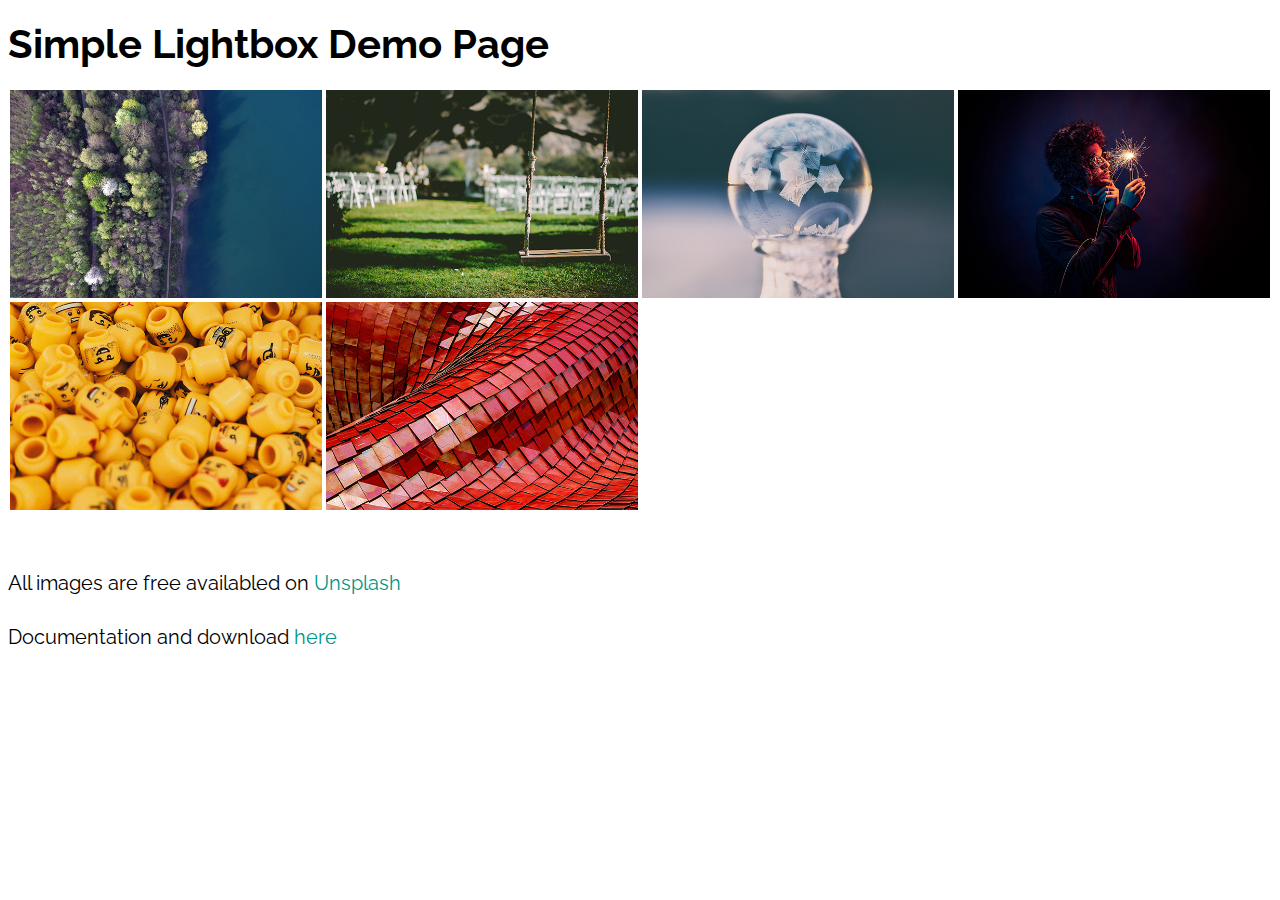
<file: style/simplelightbox-master/demo/onlyImages.html>
<!DOCTYPE html>
<html lang="en">
<head>
    <meta charset="utf-8">
    <meta http-equiv="X-UA-Compatible" content="IE=edge">
    <meta content="width=device-width, initial-scale=1, maximum-scale=1, user-scalable=no" name="viewport">
    <title>Simple Lightbox - Responsive touch friendly Image lightbox</title>
    <link href="https://fonts.googleapis.com/css?family=Raleway:300,400,700" rel="stylesheet">
    <link rel="stylesheet" href="../dist/simple-lightbox.css?v2.8.0" />
    <style>
        body {
            font-family: 'Raleway', sans-serif;
            font-size: 20px;
            line-height: 34px;
        }

        * {
            box-sizing: border-box;
        }

        .container .gallery a img {
            float: left;
            width: 25%;
            height: auto;
            border: 2px solid #fff;
            -webkit-transition: -webkit-transform .15s ease;
            -moz-transition: -moz-transform .15s ease;
            -o-transition: -o-transform .15s ease;
            -ms-transition: -ms-transform .15s ease;
            transition: transform .15s ease;
            position: relative;
        }

        .clear {
            clear: both;
        }

        a {
            color: #009688;
            text-decoration: none;
        }

        a:hover {
            color: #01695f;
            text-decoration: none;
        }
    </style>
</head>
<body>
<div class="container">
    <h1 class="align-center">Simple Lightbox Demo Page</h1>
    <div class="gallery">
        <a href="img/full/01.jpg" class="big"><img src="img/thumb/01.jpg" alt="" title="Beautiful Image" /></a>
        <a href="img/full/02.jpg"><img src="img/thumb/02.jpg" alt="" title=""/></a>
        <a href="img/full/03.jpg"><img src="img/thumb/03.jpg" alt="" title="Beautiful Image"/></a>
        <a href="img/full/04.jpg"><img src="img/thumb/04.jpg" alt="" title=""/></a>
        <a href="img/full/05.jpg"><img src="img/thumb/05.jpg" alt="" title=""/></a>
        <a href="img/full/06.jpg"><img src="img/thumb/06.jpg" alt="" title=""/></a>
        <div class="clear"></div>
    </div>
    <br>
    <p>All images are free availabled on <a href="https://unsplash.com/" target="_blank">Unsplash</a></p>
    <p>Documentation and download <a target="_blank" href="https://simplelightbox.com">here</a></p>
</div>
<script src="../dist/simple-lightbox.js?v2.8.0"></script>
<script>
    (function() {
        var $gallery = new SimpleLightbox('.gallery a', {});
    })();
</script>
</body>
</html>
</file>
<file: style/style.css>
* {
  -webkit-box-sizing: border-box;
          box-sizing: border-box;
  margin: 0;
  padding: 0;
}

body {
  color: #333;
  font-size: 1.1rem;
  font-family: "Catamaran", sans-serif;
  line-height: 1.6;
}

h1,
h2,
h3,
h4 {
  line-height: 1.3;
}

ul {
  list-style: none;
}

a {
  color: #333;
  text-decoration: none;
}

img {
  height: auto;
  width: 100%;
}

.container {
  max-width: 1100px;
  margin: auto;
  padding: 0 2rem;
}

.navbar {
  font-size: 1.2rem;
  padding: 0.3rem 0;
}

.navbar .container {
  display: -ms-grid;
  display: grid;
  -ms-grid-columns: (1fr)[2];
      grid-template-columns: repeat(2, 1fr);
  gap: 2rem;
}

.navbar .container .logo {
  font-size: 2rem;
}

.navbar .container ul {
  justify-self: flex-end;
  display: -webkit-box;
  display: -ms-flexbox;
  display: flex;
  -webkit-box-align: center;
      -ms-flex-align: center;
          align-items: center;
  gap: 1rem;
}

.navbar .container ul a {
  position: relative;
}

.navbar .container ul a::after {
  content: "";
  display: block;
  width: 100%;
  height: 1px;
  background: #333;
  position: absolute;
  left: 0;
  bottom: 0;
  -webkit-transform: scale(0);
          transform: scale(0);
  -webkit-transition: -webkit-transform 0.2s ease;
  transition: -webkit-transform 0.2s ease;
  transition: transform 0.2s ease;
  transition: transform 0.2s ease, -webkit-transform 0.2s ease;
}

.navbar .container ul a:hover::after {
  -webkit-transform: scale(1);
          transform: scale(1);
}

.section-a {
  margin: 2rem 0;
}

@media (max-width: 700px) {
  .section-a {
    margin-bottom: 4rem;
  }
}

.section-a .container {
  display: -ms-grid;
  display: grid;
  -ms-grid-columns: (1fr)[2];
      grid-template-columns: repeat(2, 1fr);
  -webkit-box-align: center;
      -ms-flex-align: center;
          align-items: center;
  gap: 3rem;
}

@media (max-width: 700px) {
  .section-a .container {
    -ms-grid-columns: 1fr;
        grid-template-columns: 1fr;
    text-align: center;
  }
}

@media (max-width: 700px) {
  .section-a .container > div {
    -webkit-box-ordinal-group: 3;
        -ms-flex-order: 2;
            order: 2;
  }
}

@media (max-width: 700px) {
  .section-a .container > img {
    width: 80%;
    margin: auto;
  }
}

.section-a .container h1 {
  font-size: 4rem;
}

.section-a .container p {
  margin: 1rem 0;
}

.section-a .container .btn {
  display: inline-block;
  background: #333;
  border-radius: 30px;
  color: #fff;
  font-size: 1.1rem;
  padding: 0.8rem 1.5rem;
  -webkit-transition: background 0.2s ease;
  transition: background 0.2s ease;
}

.section-a .container .btn:hover {
  background: #444;
}

.section-b {
  position: relative;
  background: url("/images/section-b.jpg") no-repeat bottom center;
  background-size: cover;
  height: 600px;
}

.section-b .overlay {
  position: absolute;
  left: 0;
  top: 0;
  height: 100%;
  width: 100%;
  background: rgba(0, 0, 0, 0.7);
}

.section-b .overlay .section-b-inner {
  color: #fff;
  height: 100%;
  display: -webkit-box;
  display: -ms-flexbox;
  display: flex;
  -webkit-box-orient: vertical;
  -webkit-box-direction: normal;
      -ms-flex-direction: column;
          flex-direction: column;
  -webkit-box-pack: center;
      -ms-flex-pack: center;
          justify-content: center;
  -webkit-box-align: center;
      -ms-flex-align: center;
          align-items: center;
  text-align: center;
  max-width: 860px;
  margin: auto;
  padding: 5rem 0;
}

.section-b .overlay .section-b-inner h3 {
  font-size: 2rem;
}

.section-b .overlay .section-b-inner h2 {
  font-size: 5rem;
  margin: 1rem 0;
}

@media (max-width: 700px) {
  .section-b .overlay .section-b-inner h2 {
    font-size: 3.5rem;
  }
}

.section-b .overlay .section-b-inner p {
  font-size: 1.5rem;
}

.section-c .gallery {
  display: -ms-grid;
  display: grid;
  -ms-grid-columns: (1fr)[5];
      grid-template-columns: repeat(5, 1fr);
}

@media (max-width: 700px) {
  .section-c .gallery {
    -ms-grid-columns: (1fr)[3];
        grid-template-columns: repeat(3, 1fr);
  }
}

.section-c .gallery a:nth-child(1) {
  -ms-grid-column: 1;
  -ms-grid-column-span: 2;
  grid-column: 1 / 3;
  -ms-grid-row: 1;
  -ms-grid-row-span: 2;
  grid-row: 1 / 3;
}

@media (max-width: 700px) {
  .section-c .gallery a:nth-child(1) {
    -ms-grid-column: 1;
    -ms-grid-column-span: 1;
    grid-column: 1 / 2;
    -ms-grid-row: 1;
    -ms-grid-row-span: 1;
    grid-row: 1 / 2;
  }
}

.section-c .gallery a:nth-child(2) {
  -ms-grid-column: 3;
  -ms-grid-column-span: 2;
  grid-column: 3 / 5;
  -ms-grid-row: 1;
  -ms-grid-row-span: 1;
  grid-row: 1 / 2;
}

@media (max-width: 700px) {
  .section-c .gallery a:nth-child(2) {
    -ms-grid-column: 2;
    -ms-grid-column-span: 2;
    grid-column: 2 / 4;
    -ms-grid-row: 2;
    -ms-grid-row-span: 1;
    grid-row: 2 / 3;
  }
}

@media (max-width: 700px) {
  .section-c .gallery a:last-child {
    display: none;
  }
}

.section-c .gallery a img {
  height: 100%;
  width: 100%;
}

.footer-section {
  background: #333;
  color: #fff;
  padding: 4rem;
}

@media (max-width: 700px) {
  .footer-section {
    padding: 2rem;
  }
}

.footer-section .container {
  display: -ms-grid;
  display: grid;
  -ms-grid-columns: (1fr)[4];
      grid-template-columns: repeat(4, 1fr);
  gap: 1rem;
}

@media (max-width: 700px) {
  .footer-section .container {
    -ms-grid-columns: 1fr;
        grid-template-columns: 1fr;
    gap: 3rem;
  }
}

@media (max-width: 700px) {
  .footer-section .container > div:first-child {
    -webkit-box-ordinal-group: 3;
        -ms-flex-order: 2;
            order: 2;
  }
}

.footer-section .container > div:nth-child(2) {
  text-transform: capitalize;
}

@media (max-width: 700px) {
  .footer-section .container > div:nth-child(2),
  .footer-section .container > div:nth-child(3) {
    display: none;
  }
}

.footer-section h2 {
  font-size: 2rem;
  margin-bottom: 1rem;
}

.footer-section h3 {
  margin-bottom: 0.7rem;
  text-transform: capitalize;
}

.footer-section a {
  line-height: 1.9;
  color: #fff;
}

.footer-section a > i {
  color: #555;
  margin-right: 0.5rem;
}

.footer-section .email-form {
  position: relative;
  background: #555;
  border-radius: 20px;
  display: inline-block;
  width: 100%;
  margin-top: 1rem;
  line-height: 0;
}

.footer-section .email-form .form-control {
  display: inline-block;
  background: transparent;
  border-radius: 20px;
  border: 0;
  color: #ddd;
  font-size: 1rem;
  font-family: inherit;
  height: 45px;
  width: 100%;
  margin: 0;
  padding: 0 3rem 0 1.5rem;
  outline: 0;
}

.footer-section .email-form .submit {
  position: absolute;
  top: 0;
  right: 0;
  display: inline-block;
  background: #eee;
  border: 0;
  border-radius: 0 20px 20px 0;
  color: #333;
  cursor: pointer;
  font-size: 2rem;
  font-weight: 600;
  line-height: 0;
  text-align: center;
  margin: 0;
  padding: 0;
  outline: 0;
  height: 45px;
  width: 45px;
}
/*# sourceMappingURL=style.css.map */
</file>
<file: style/simplelightbox-master/demo/demo.css>
/*! normalize.css v7.0.0 | MIT License | github.com/necolas/normalize.css */button,hr,input{overflow:visible}audio,canvas,progress,video{display:inline-block}progress,sub,sup{vertical-align:baseline}[type=checkbox],[type=radio],legend{box-sizing:border-box;padding:0}html{line-height:1.15;-ms-text-size-adjust:100%;-webkit-text-size-adjust:100%}body{margin:0}article,aside,details,figcaption,figure,footer,header,main,menu,nav,section{display:block}h1{font-size:2em;margin:.67em 0}figure{margin:1em 40px}hr{box-sizing:content-box;height:0}code,kbd,pre,samp{font-family:monospace,monospace;font-size:1em}a{background-color:transparent;-webkit-text-decoration-skip:objects}abbr[title]{border-bottom:none;text-decoration:underline;text-decoration:underline dotted}b,strong{font-weight:bolder}dfn{font-style:italic}mark{background-color:#ff0;color:#000}small{font-size:80%}sub,sup{font-size:75%;line-height:0;position:relative}sub{bottom:-.25em}sup{top:-.5em}audio:not([controls]){display:none;height:0}img{border-style:none}svg:not(:root){overflow:hidden}button,input,optgroup,select,textarea{font-family:sans-serif;font-size:100%;line-height:1.15;margin:0}button,select{text-transform:none}[type=reset],[type=submit],button,html [type=button]{-webkit-appearance:button}[type=button]::-moz-focus-inner,[type=reset]::-moz-focus-inner,[type=submit]::-moz-focus-inner,button::-moz-focus-inner{border-style:none;padding:0}[type=button]:-moz-focusring,[type=reset]:-moz-focusring,[type=submit]:-moz-focusring,button:-moz-focusring{outline:ButtonText dotted 1px}fieldset{padding:.35em .75em .625em}legend{color:inherit;display:table;max-width:100%;white-space:normal}textarea{overflow:auto}[type=number]::-webkit-inner-spin-button,[type=number]::-webkit-outer-spin-button{height:auto}[type=search]{-webkit-appearance:textfield;outline-offset:-2px}[type=search]::-webkit-search-cancel-button,[type=search]::-webkit-search-decoration{-webkit-appearance:none}::-webkit-file-upload-button{-webkit-appearance:button;font:inherit}summary{display:list-item}[hidden],template{display:none}

/*prism js*/
code[class*=language-],pre[class*=language-]{color:#000;background:0 0;text-shadow:0 1px #fff;font-family:Consolas,Monaco,'Andale Mono','Ubuntu Mono',monospace;text-align:left;white-space:pre;word-spacing:normal;word-break:normal;word-wrap:normal;line-height:1.5;-moz-tab-size:4;-o-tab-size:4;tab-size:4;-webkit-hyphens:none;-moz-hyphens:none;-ms-hyphens:none;hyphens:none}code[class*=language-] ::-moz-selection,code[class*=language-]::-moz-selection,pre[class*=language-] ::-moz-selection,pre[class*=language-]::-moz-selection{text-shadow:none;background:#b3d4fc}code[class*=language-] ::selection,code[class*=language-]::selection,pre[class*=language-] ::selection,pre[class*=language-]::selection{text-shadow:none;background:#b3d4fc}@media print{code[class*=language-],pre[class*=language-]{text-shadow:none}}pre[class*=language-]{padding:1em;margin:.5em 0;overflow:auto}:not(pre)>code[class*=language-],pre[class*=language-]{background:#f5f2f0}:not(pre)>code[class*=language-]{padding:.1em;border-radius:.3em;white-space:normal}.token.cdata,.token.comment,.token.doctype,.token.prolog{color:#708090}.token.punctuation{color:#999}.namespace{opacity:.7}.token.boolean,.token.constant,.token.deleted,.token.number,.token.property,.token.symbol,.token.tag{color:#905}.token.attr-name,.token.builtin,.token.char,.token.inserted,.token.selector,.token.string{color:#690}.language-css .token.string,.style .token.string,.token.entity,.token.operator,.token.url{color:#a67f59;background:hsla(0,0%,100%,.5)}.token.atrule,.token.attr-value,.token.keyword{color:#07a}.token.function{color:#DD4A68}.token.important,.token.regex,.token.variable{color:#e90}.token.bold,.token.important{font-weight:700}.token.italic{font-style:italic}.token.entity{cursor:help}

* {
	-webkit-box-sizing: border-box;
	-moz-box-sizing: border-box;
	box-sizing: border-box;
}

.dark-primary-color    { background: #512DA8; }
.default-primary-color { background: #673AB7; }
.light-primary-color   { background: #D1C4E9; }
.text-primary-color    { color: #FFFFFF; }
.accent-color          { background: #009688; }
.primary-text-color    { color: #212121; }
.secondary-text-color  { color: #757575; }
.divider-color         { border-color: #BDBDBD; }

body {
	font-family: 'Raleway', sans-serif;
	display: none;
	font-size: 20px;
	line-height: 34px;
}

.clearing {
	clear:both;
}

h1 {
	font-size: 3.8rem;
	font-weight: 200;
	margin-bottom: 45px;
}

h2 {
	font-size: 1.875rem;
	font-weight: 200;
	margin-bottom: 35px;
}

.info h1 {
	margin: 0 0 10px;
	font-size: 2.5rem;
	font-weight: 300;
}

.info h1 sup {
	font-size: 1.5rem;
}

header {
	background-image: url(img/bg.jpg);
	background-size: cover;
	width: 100%;
	height: 500px;
	position: relative;
}

header .gradient {
	background: #512DA8; /* Old browsers */
	background: -moz-linear-gradient(-45deg, #512DA8 2%, #673AB7 100%); /* FF3.6-15 */
	background: -webkit-linear-gradient(-45deg, #512DA8 2%,#673AB7 100%); /* Chrome10-25,Safari5.1-6 */
	background: linear-gradient(135deg, #512DA8 2%,#673AB7 100%); /* W3C, IE10+, FF16+, Chrome26+, Opera12+, Safari7+ */
	filter: progid:DXImageTransform.Microsoft.gradient( startColorstr='#512DA8', endColorstr='#673AB7',GradientType=1 ); /* IE6-9 fallback on horizontal gradient */
	position: absolute;
	top: 0;
	left: 0;
	right: 0;
	bottom: 0;
	opacity: 0.7;
}

.header-container {
	position: absolute;
	top: 150px;
	left: 0;
	right: 0;
	bottom: 0;
	color: #fff;
}

.scroll-hint {
	display: block;
	width: 26px;
	height: 44px;
	position: absolute;
	left: 50%;
	margin-left: -20px;
	bottom: 40px;
	color: #fff;
	background: url(img/mouse.svg) no-repeat center center;
}

.scroll-hint .scrollwheel {
	position: absolute;
	left: 50%;
	top: 10px;
	height: 10px;
	width: 2px;
	background: #fff;
	display: block;
	border-radius: 1px;
	margin-left: -1px;
}

.header-container nav {
	position: absolute;
	bottom: 0;
}

.header-container nav a {
	text-decoration: none;
	padding: 10px;
	display: inline-block;
}

.btn {
	box-shadow: 0 3px 10px rgba(0, 0, 0, 0.23), 0 3px 10px rgba(0, 0, 0, 0.16);
	color: #fff;
	padding: 10px;
	display: inline-block;
	background: #009688;
}

.btn:hover {
	background: #01695f;
	color: #fff;
}

.btn.github {
	background: #202d5f;
}

.btn.github:hover {
	background: #141c3c;
}

.btn.wordpress {
	background: #0073aa;
}
.btn.wordpress:hover {
	background: #004667;
}

.btn.typo3 {
	background: #ff8700;
}
.btn.typo3:hover {
	background: #b35f00;
}

.container {
	width: 1140px;
	max-width: 100%;
	margin: auto;
	padding-right: 15px;
	padding-left: 15px;
}

.demo-container {
	position: relative;
}

.info {
	float: left;
}

.small-demo {
	background: #fff;
	box-shadow:0px 8px 12px 1px rgba(0,0,0, 0.49);
	-moz-box-shadow:0px 8px 12px 1px rgba(0,0,0, 0.49);
	-webkit-box-shadow:0px 8px 12px 1px rgba(0,0,0, 0.49);
	width: 60%;
	float: right;
}

.small-demo .caption {
	padding: 10px;
	color: #212121;
	font-size: 0.875rem;
}

.small-demo a {
	max-width: 33.3333333333333333333%;
	float: left;
	overflow: hidden;
}
.small-demo img {
	max-width: 100%;
	width: 100%;
	height: auto;
	display: block;
	-webkit-transition: -webkit-transform .35s ease;
	-moz-transition: -moz-transform .35s ease;
	-o-transition: -o-transform .35s ease;
	-ms-transition: -ms-transform .35s ease;
	transition: transform .35s ease;
}

.small-demo a:hover img {
	-webkit-transform: scale(1.05);
	-moz-transform: scale(1.05);
	-o-transform: scale(1.05);
	-ms-transform: scale(1.05);
	transform: scale(1.05);
}

section {
	padding: 50px 0;
}

.row {
	margin-right: -15px;
	margin-left: -15px;
}
.row:before,
.row:after {
	display: table;
  content: " ";
}

.row:after {
	clear: both;
}

.col-left {
	float: left;
	width: 25%;
	padding: 0 15px;
}

.col-right {
	float: left;
	width: 75%;
	padding: 0 15px;
}

table {
	width: 100%;
	max-width: 100%;
	margin-bottom: 20px;
	border-spacing: 0;
	border-collapse: collapse;
	font-size: 16px;
}

table tr th {
	padding: 20px;
	border-bottom: 0px;
	background: #f5f5f5;
	font-weight: 600;
}

table tr td {
	padding: 15px 20px;
	border-bottom: 0px;
	border-top: 1px solid #e3e3e3;
}

table tr:nth-of-type(even) {
	background-color: #f9f9f9;
}

table

th {
	text-align: left;
}

a {
	color: #009688;
	text-decoration: none;
}
a:hover {
	color: #01695f;
}

.flyin-navi {
	height: 50px;
	position: fixed;
	display: none;
	top: 0;
	left: 0;
	right: 0;
	background: #009688;
}

.flyin-navi li a {
	color: #fff;
	padding: 0 10px;
}

.flyin-navi ul {
	margin: 0;
	padding: 0;
}

.flyin-navi li {
	float: left;
	list-style: none;
	line-height: 50px;
}

.flyin-navi li.active a {
	font-weight: bold;
}

footer {
	background: #f5f5f5;
	padding: 30px 0;
}

/* Responsive */
@media (max-width: 991px) {
	body {
		font-size: 90%;
	}

	.info h1 {
		font-size: 2rem;
	}

	.info h1 sup {
		font-size: 1.25rem;
	}
}

@media (max-width: 763px) {
	body {
		font-size: 90%;
	}

	section {
		padding: 20px 0;
	}

	.col-left,.col-right {
		width: 100%;
	}

	h2 {
		margin-bottom: 10px;
	}

	.info {
		width: 100%;
		float: none;
	}

	.header-container {
		position: static;
		padding-top: 30px;
	}

	.header-container nav {
		position: static;
		margin-bottom: 20px;
	}

	.small-demo {
		width: 100%;
		float: none;
	}
}
</file>
